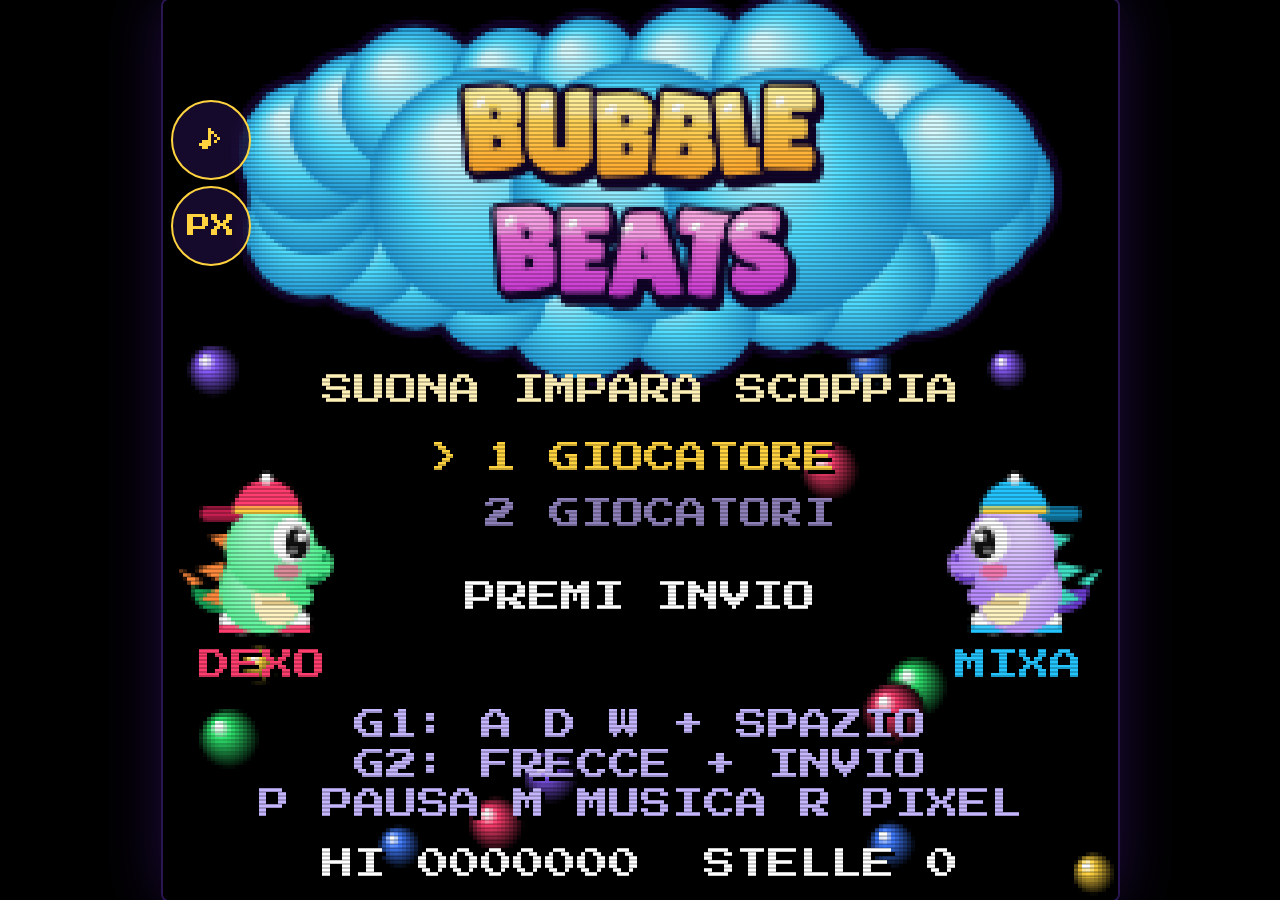
<file: bubble_beats/index.html>
<!doctype html>
<html lang="it">
<head>
<meta charset="utf-8">
<meta name="viewport" content="width=device-width,initial-scale=1,maximum-scale=1,user-scalable=no">
<title>Bubble Beats</title>
<link rel="preconnect" href="https://fonts.googleapis.com">
<link href="https://fonts.googleapis.com/css2?family=Lilita+One&family=Press+Start+2P&display=swap" rel="stylesheet">
<style>
  html,body{margin:0;height:100%;background:#000;overflow:hidden;touch-action:none;
    font-family:"Press Start 2P",monospace;color:#fff;-webkit-user-select:none;user-select:none}
  #wrap{position:fixed;inset:0;display:flex;flex-direction:column;align-items:center;justify-content:center}
  canvas{display:block;border-radius:6px;box-shadow:0 0 0 2px #2a1650,0 0 60px #7b2cff44}
  #stage{position:relative}
  #tools{position:absolute;left:4px;z-index:5;display:flex;flex-direction:column;gap:6px}
  #tools button{width:30px;height:30px;border-radius:50%;border:2px solid #ffd23f;background:#1a0c33dd;color:#ffd23f;
    font:9px "Press Start 2P",monospace;line-height:1;cursor:pointer;padding:0}
  #quiz{position:absolute;left:0;right:0;bottom:0;z-index:4;background:#06020f;overflow:auto;display:flex;
    font-family:"Press Start 2P",monospace;color:#fff;line-height:1.7;box-sizing:border-box;padding:3% 5%;border-radius:0 0 6px 6px}
  #quiz[hidden]{display:none}
  #quiz{font-variant-ligatures:none}
  #quiz.full{position:fixed;inset:0;z-index:20;border-radius:0;
    padding:max(16px,env(safe-area-inset-top,0px)) max(16px,env(safe-area-inset-right,0px)) max(16px,env(safe-area-inset-bottom,0px)) max(16px,env(safe-area-inset-left,0px))}
  .qbox{margin:auto;width:100%}
  .qt{color:#ffd23f;font-size:1.4em;text-align:center}
  .qc{color:#7df9ff;text-align:center;margin:.3em 0 .9em}
  .qq{text-align:center;margin:0 0 .8em}
  #qopts{display:flex;flex-direction:column;gap:.5em}
  #qopts button{width:100%;padding:.7em .9em;background:#1c1238;border:3px solid #4a3c7a;border-radius:10px;color:#fff;
    font:inherit;line-height:1.5;text-align:left;cursor:pointer}
  #qopts button b{color:#c4b5fd;margin-right:.8em}
  #qopts button.sel{border-color:#ffd23f;background:#3a2370}
  #qopts button.ok{border-color:#38e07b;background:#0f5530}
  #qopts button.no{border-color:#ff3d6e;background:#5c1430}
  .qr{text-align:center;font-size:1.2em;margin:.7em 0 .3em}
  .qe{color:#fff1b8;margin:.2em 0;text-align:center}
  .qh{color:#c4b5fd;text-align:center;margin:.6em 0 0}
  .qr:empty,.qe:empty{display:none}
  #touch{display:none;width:100%;max-width:800px;justify-content:space-between;padding:10px 16px;box-sizing:border-box;gap:12px}
  #touch.on{display:flex}
  #touch.overlay{position:fixed;bottom:0;left:0;right:0;max-width:none;pointer-events:none}
  #touch.overlay .btn{opacity:.55}
  .pad{display:flex;gap:12px;pointer-events:auto}
  .btn{width:76px;height:76px;border-radius:50%;border:3px solid #ffffff55;background:#ffffff1a;color:#fff;
    font:10px "Press Start 2P",monospace;touch-action:none}
  .btn.big{background:#ff3d6e55;border-color:#ff3d6e}
  .btn.jmp{background:#38e07b44;border-color:#38e07b}
  .btn:active,.btn.down{transform:scale(.93);background:#ffffff40}
</style>
</head>
<body>
<div id="wrap">
  <div id="stage"><canvas id="game"></canvas>
    <div id="quiz" hidden><div class="qbox">
      <div class="qt">SFIDA DEL SAPERE</div><div class="qc" id="qc"></div>
      <p class="qq" id="qq"></p>
      <div id="qopts"><button data-i="0"></button><button data-i="1"></button><button data-i="2"></button></div>
      <p class="qr" id="qr"></p><p class="qe" id="qe"></p><p class="qh" id="qh"></p>
    </div></div>
    <div id="tools"><button id="mute" title="Musica on/off (M)">♪</button><button id="retro" title="Stile pixel / HD (R)">PX</button></div>
  </div>
  <div id="touch">
    <div class="pad"><button class="btn" data-k="left">◀</button><button class="btn" data-k="right">▶</button></div>
    <div class="pad"><button class="btn jmp" data-k="jump">SALTA</button><button class="btn big" data-k="shoot">BOLLA</button></div>
  </div>
</div>
<script>
'use strict';
/* =====================================================================
   BUBBLE BEATS — platform a schermata singola: i draghetti Dexo e Mixa
   intrappolano i nemici nelle bolle e le fanno scoppiare a ritmo di hip hop.
   ===================================================================== */

// ---------- costanti di gioco ----------
const T = 24, COLS = 20, ROWS = 17, HUD = 44; // campo compatto: personaggi grandi anche sul telefono
const GW = COLS * T, GH = ROWS * T, CW = GW, CH = GH + HUD;
const GRAV = 0.42, MAXF = 6.5, JUMP = 10, PSPD = 2.5;
const LEFT = 2 * T, RIGHT = (COLS - 2) * T;
const GAP0 = 8, GAP1 = 11; // varco nel pavimento/soffitto (colonne)
const PIXEL = 0.5;           // risoluzione interna nello stile retrò (240x226)
const ES = 1.2;              // scala di disegno dei nemici
const FONT = '"Press Start 2P", monospace';

const canvas = document.getElementById('game');
const mctx = canvas.getContext('2d');
const buf = document.createElement('canvas');
const ctx = buf.getContext('2d');
const isTouch = ('ontouchstart' in window) || navigator.maxTouchPoints > 0;
const touchEl = document.getElementById('touch');
let scale = 1;

// ---------- utilità ----------
const rnd = (a = 1, b) => b === undefined ? Math.random() * a : a + Math.random() * (b - a);
const clamp = (v, a, b) => v < a ? a : v > b ? b : v;
const hsl = (h, s, l, a = 1) => `hsla(${((h % 360) + 360) % 360},${s}%,${l}%,${a})`;
function mulberry(seed) { return () => { seed |= 0; seed = seed + 0x6D2B79F5 | 0; let t = Math.imul(seed ^ seed >>> 15, 1 | seed); t = t + Math.imul(t ^ t >>> 7, 61 | t) ^ t; return ((t ^ t >>> 14) >>> 0) / 4294967296; }; }
function ell(c, x, y, rx, ry, rot = 0) { c.beginPath(); c.ellipse(x, y, Math.max(0.1, rx), Math.max(0.1, ry), rot, 0, Math.PI * 2); c.fill(); }
function circ(c, x, y, r) { c.beginPath(); c.arc(x, y, Math.max(0.1, r), 0, Math.PI * 2); c.fill(); }
function tri(c, a, b, d, e, f, g) { c.beginPath(); c.moveTo(a, b); c.lineTo(d, e); c.lineTo(f, g); c.closePath(); c.fill(); }
function rr(c, x, y, w, h, r) { c.beginPath(); c.roundRect ? c.roundRect(x, y, w, h, r) : c.rect(x, y, w, h); c.fill(); }
const overlap = (a, b, s = 0) => a.x + s < b.x + b.w - s && a.x + a.w - s > b.x + s && a.y + s < b.y + b.h - s && a.y + a.h - s > b.y + s;
function circleRect(b, e) {
  const cx = clamp(b.x, e.x, e.x + e.w), cy = clamp(b.y, e.y, e.y + e.h);
  const dx = b.x - cx, dy = b.y - cy; return dx * dx + dy * dy < b.r * b.r;
}
function store(k, v) { try { if (v === undefined) return localStorage.getItem(k); localStorage.setItem(k, String(v)); } catch (e) { return null; } }
let HI = +store('bubbleBeatsHi') || 0;

/* =====================================================================
   AUDIO — beat boom-bap generato al volo (Web Audio API)
   ===================================================================== */
const AU = { ctx: null, on: true, bpm: 90, step: 0, nextT: 0, kicks: [], key: 0, groove: 0.75, phrase: new Array(32).fill(null) };
const mtof = m => 440 * Math.pow(2, (m - 69) / 12);
// progressione in La minore: Am9 – Fmaj9 – Dm9 – E7#9
const CHORDS = [
  { bass: 33, keys: [57, 60, 64, 67, 71] },
  { bass: 29, keys: [53, 57, 60, 64, 67] },
  { bass: 38, keys: [50, 53, 57, 60, 64] },
  { bass: 40, keys: [52, 56, 62, 65, 67] },
];
const KICK = [1, 0, 0, 0, 0, 0, 0, 1, 0, 0, 1, 0, 0, 0, 0, 0];
const MELODY = [[0, 76, 2], [3, 74, 1], [4, 72, 3], [8, 69, 2], [10, 72, 2], [12, 74, 4],
  [16, 76, 2], [19, 79, 1], [20, 76, 3], [24, 74, 2], [26, 72, 2], [28, 69, 4]];

function ensureAudio() {
  if (AU.ctx) { if (AU.ctx.state === 'suspended') AU.ctx.resume(); return; }
  const AC = window.AudioContext || window.webkitAudioContext; if (!AC) return;
  const c = AU.ctx = new AC();
  const comp = c.createDynamicsCompressor();
  comp.threshold.value = -16; comp.ratio.value = 4; comp.attack.value = 0.004; comp.release.value = 0.2;
  AU.master = c.createGain(); AU.master.gain.value = 0.85;
  AU.master.connect(comp); comp.connect(c.destination);
  AU.music = c.createGain(); AU.music.gain.value = AU.on ? 0.6 : 0;
  // filtro che si apre con il groove: fermo = musica ovattata, in azione = piena
  AU.mlp = c.createBiquadFilter(); AU.mlp.type = 'lowpass'; AU.mlp.frequency.value = 6000; AU.mlp.Q.value = 0.7;
  AU.music.connect(AU.mlp); AU.mlp.connect(AU.master);
  AU.sfx = c.createGain(); AU.sfx.gain.value = 0.45; AU.sfx.connect(AU.master);
  // bus delle tastiere con un po' di eco
  AU.keys = c.createGain(); AU.keys.gain.value = 0.9;
  const lp = c.createBiquadFilter(); lp.type = 'lowpass'; lp.frequency.value = 2200;
  const dl = c.createDelay(1); dl.delayTime.value = 60 / AU.bpm * 0.75;
  const fb = c.createGain(); fb.gain.value = 0.28;
  AU.keys.connect(lp); lp.connect(AU.music); lp.connect(dl); dl.connect(fb); fb.connect(dl); dl.connect(AU.music);
  AU.delay = dl;
  // rumore bianco
  const n = c.createBuffer(1, c.sampleRate, c.sampleRate), d = n.getChannelData(0);
  for (let i = 0; i < d.length; i++) d[i] = Math.random() * 2 - 1;
  AU.noise = n;
  // fruscio da vinile
  const cl = c.createBuffer(1, c.sampleRate * 3, c.sampleRate), cd = cl.getChannelData(0);
  for (let i = 0; i < cd.length; i++) cd[i] = (Math.random() * 2 - 1) * 0.04 + (Math.random() < 0.0006 ? (Math.random() * 2 - 1) * 0.9 : 0);
  const cs = c.createBufferSource(); cs.buffer = cl; cs.loop = true;
  const chp = c.createBiquadFilter(); chp.type = 'highpass'; chp.frequency.value = 900;
  const cg = c.createGain(); cg.gain.value = 0.12;
  cs.connect(chp); chp.connect(cg); cg.connect(AU.music); cs.start();
  AU.nextT = c.currentTime + 0.1; AU.step = 0;
  setInterval(scheduler, 25);
}
function setMusic(on) {
  AU.on = on; document.getElementById('mute').textContent = on ? '♪' : '✕';
  if (AU.ctx) AU.music.gain.setTargetAtTime(on ? 0.6 : 0, AU.ctx.currentTime, 0.05);
}
function setBpm(b) { AU.bpm = b; if (AU.delay) AU.delay.delayTime.value = 60 / b * 0.75; }
function scheduler() {
  const c = AU.ctx; if (!c || c.state !== 'running') return;
  if (AU.nextT < c.currentTime - 0.2) AU.nextT = c.currentTime + 0.05;
  const sp = 60 / AU.bpm / 4;
  while (AU.nextT < c.currentTime + 0.12) {
    const swing = AU.step % 2 === 1 ? sp * 0.2 : 0;
    playStep(AU.step, AU.nextT + swing, sp);
    AU.nextT += sp; AU.step++;
  }
}
function env(g, t, a, peak, dec) {
  g.gain.setValueAtTime(0.0001, t);
  g.gain.exponentialRampToValueAtTime(peak, t + a);
  g.gain.exponentialRampToValueAtTime(0.0001, t + a + dec);
}
function noiseSrc(t, dur) { const s = AU.ctx.createBufferSource(); s.buffer = AU.noise; s.start(t, Math.random() * 0.5); s.stop(t + dur); return s; }
function kick(t, v = 1) {
  const c = AU.ctx, o = c.createOscillator(), g = c.createGain();
  o.type = 'sine'; o.frequency.setValueAtTime(160, t); o.frequency.exponentialRampToValueAtTime(44, t + 0.13);
  env(g, t, 0.004, 1.1 * v, 0.42); o.connect(g); g.connect(AU.music); o.start(t); o.stop(t + 0.5);
  const s = noiseSrc(t, 0.02), f = c.createBiquadFilter(), g2 = c.createGain();
  f.type = 'highpass'; f.frequency.value = 3000; env(g2, t, 0.001, 0.25 * v, 0.015);
  s.connect(f); f.connect(g2); g2.connect(AU.music);
  AU.kicks.push(t); if (AU.kicks.length > 8) AU.kicks.shift();
}
function snare(t, v = 1) {
  const c = AU.ctx, s = noiseSrc(t, 0.25), f = c.createBiquadFilter(), g = c.createGain();
  f.type = 'bandpass'; f.frequency.value = 1900; f.Q.value = 0.7; env(g, t, 0.002, 0.7 * v, 0.2);
  s.connect(f); f.connect(g); g.connect(AU.music);
  const o = c.createOscillator(), g2 = c.createGain(); o.type = 'triangle';
  o.frequency.setValueAtTime(200, t); o.frequency.exponentialRampToValueAtTime(150, t + 0.1);
  env(g2, t, 0.002, 0.45 * v, 0.1); o.connect(g2); g2.connect(AU.music); o.start(t); o.stop(t + 0.15);
}
function hat(t, v = 0.3, open = false) {
  const c = AU.ctx, s = noiseSrc(t, open ? 0.3 : 0.06), f = c.createBiquadFilter(), g = c.createGain();
  f.type = 'highpass'; f.frequency.value = 7500; env(g, t, 0.001, v * 0.5, open ? 0.25 : 0.035);
  s.connect(f); f.connect(g); g.connect(AU.music);
}
function bass(t, m, dur) {
  const c = AU.ctx, f = c.createBiquadFilter(), g = c.createGain();
  f.type = 'lowpass'; f.frequency.value = 520; f.Q.value = 3;
  g.gain.setValueAtTime(0.0001, t); g.gain.exponentialRampToValueAtTime(0.55, t + 0.012);
  g.gain.setValueAtTime(0.55, t + dur * 0.6); g.gain.exponentialRampToValueAtTime(0.0001, t + dur);
  for (const [type, mul, v] of [['sine', 1, 1], ['triangle', 2, 0.35]]) {
    const o = c.createOscillator(), og = c.createGain(); o.type = type; o.frequency.value = mtof(m) * mul; og.gain.value = v;
    o.connect(og); og.connect(f); o.start(t); o.stop(t + dur + 0.05);
  }
  f.connect(g); g.connect(AU.music);
}
function keyNote(t, m, dur, v) {
  const c = AU.ctx, g = c.createGain(), fr = mtof(m);
  g.gain.setValueAtTime(0.0001, t); g.gain.exponentialRampToValueAtTime(0.09 * v, t + 0.01);
  g.gain.exponentialRampToValueAtTime(0.03 * v, t + 0.4); g.gain.exponentialRampToValueAtTime(0.0001, t + dur);
  const o1 = c.createOscillator(), o2 = c.createOscillator(), g2 = c.createGain();
  o1.type = 'sine'; o1.frequency.value = fr; o2.type = 'sine'; o2.frequency.value = fr * 2.003; g2.gain.value = 0.25;
  o1.connect(g); o2.connect(g2); g2.connect(g); g.connect(AU.keys);
  o1.start(t); o2.start(t); o1.stop(t + dur + 0.05); o2.stop(t + dur + 0.05);
}
function lead(t, m, dur) {
  const c = AU.ctx, o = c.createOscillator(), f = c.createBiquadFilter(), g = c.createGain(), lfo = c.createOscillator(), lg = c.createGain();
  o.type = 'square'; o.frequency.value = mtof(m); f.type = 'lowpass'; f.frequency.value = 1600;
  lfo.frequency.value = 5.5; lg.gain.value = 4; lfo.connect(lg); lg.connect(o.frequency);
  g.gain.setValueAtTime(0.0001, t); g.gain.exponentialRampToValueAtTime(0.05, t + 0.02);
  g.gain.setValueAtTime(0.05, t + dur * 0.7); g.gain.exponentialRampToValueAtTime(0.0001, t + dur);
  o.connect(f); f.connect(g); g.connect(AU.keys); o.start(t); lfo.start(t); o.stop(t + dur + 0.05); lfo.stop(t + dur + 0.05);
}
function scratch(t, sp) {
  const c = AU.ctx;
  for (let k = 0; k < 2; k++) {
    const t0 = t + k * sp * 2, s = noiseSrc(t0, sp * 2), f = c.createBiquadFilter(), g = c.createGain();
    f.type = 'bandpass'; f.Q.value = 6;
    f.frequency.setValueAtTime(700, t0); f.frequency.linearRampToValueAtTime(3200, t0 + sp * 0.7);
    f.frequency.linearRampToValueAtTime(500, t0 + sp * 1.6);
    g.gain.setValueAtTime(0.0001, t0); g.gain.linearRampToValueAtTime(0.5, t0 + 0.01);
    g.gain.setValueAtTime(0.5, t0 + sp * 0.7); g.gain.linearRampToValueAtTime(0.05, t0 + sp * 0.8);
    g.gain.linearRampToValueAtTime(0.45, t0 + sp * 0.9); g.gain.linearRampToValueAtTime(0.0001, t0 + sp * 1.7);
    s.connect(f); f.connect(g); g.connect(AU.music);
  }
}
// La musica si compone giocando: il "groove" (0..1) decide quali strumenti suonano
// e quanto si apre il filtro; le note sparate dal giocatore tornano in eco nel loop.
function playStep(step, t, sp) {
  const bar = Math.floor(step / 16) % 8, s = step % 16, ch = CHORDS[bar % 4], k = AU.key, g = AU.groove;
  if (s === 0) AU.mlp.frequency.setTargetAtTime(Math.min(18000, 800 * Math.pow(2, g * 4.5)), t, 0.35);
  // batteria
  if (KICK[s] || (bar % 4 === 3 && s === 14)) kick(t);
  if (s === 4 || s === 12) { snare(t, g < 0.2 ? 0.6 : 1); if (g >= 0.45) clap(t); }
  if (s === 15 && bar % 2 === 1 && g >= 0.2) snare(t, 0.22);
  if (s % 2 === 0) hat(t, s % 4 === 0 ? 0.55 : 0.35);
  else if (g >= 0.45) hat(t, s % 4 === 3 ? 0.26 : 0.16);
  if (s === 14 && bar % 2 === 0 && g >= 0.45) hat(t, 0.3, true);
  // basso: entra quando il groove sale
  if (g >= 0.2) {
    if (s === 0) bass(t, ch.bass + k, sp * 5);
    if (s === 7) bass(t, ch.bass + k, sp * 2);
    if (s === 10) bass(t, ch.bass + k + 12, sp * 2.5);
    if (s === 14 && g >= 0.45) bass(t, ch.bass + k + 7, sp * 1.5);
  }
  // tastiere (Rhodes lo-fi)
  if (s === 0) ch.keys.forEach((m, i) => keyNote(t + i * 0.012, m + k, sp * 15, 1));
  if (s === 10 && g >= 0.45) ch.keys.slice(1, 4).forEach(m => keyNote(t, m + k + 12, sp * 4, 0.5));
  // melodia
  if (g >= 0.7) { const pos = (bar % 2) * 16 + s; for (const [p, m, l] of MELODY) if (p === pos) lead(t, m + k, sp * l * 0.95); }
  // il riff suonato dal giocatore torna in eco, sempre più piano
  const ph = AU.phrase[step % 32];
  if (ph && step > ph.from) { pluck(t, ph.m, 0.55 * ph.life / 4, ph.bright); if (--ph.life <= 0) AU.phrase[step % 32] = null; }
  if ((g >= 0.9 && bar % 4 === 3 && s === 12) || (bar === 7 && s === 12 && g >= 0.7)) scratch(t, sp);
}
function clap(t) {
  const c = AU.ctx;
  for (let i = 0; i < 3; i++) {
    const tt = t + i * 0.011, s = noiseSrc(tt, 0.14), f = c.createBiquadFilter(), g = c.createGain();
    f.type = 'bandpass'; f.frequency.value = 1300; f.Q.value = 1.1; env(g, tt, 0.001, i === 2 ? 0.45 : 0.28, i === 2 ? 0.12 : 0.02);
    s.connect(f); f.connect(g); g.connect(AU.music);
  }
}
function pluck(t, m, v = 0.5, bright = false) {
  const c = AU.ctx, o = c.createOscillator(), o2 = c.createOscillator(), g = c.createGain(), g2 = c.createGain(), f = c.createBiquadFilter();
  o.type = bright ? 'square' : 'triangle'; o.frequency.value = mtof(m); o2.type = 'sine'; o2.frequency.value = mtof(m) * 2;
  f.type = 'lowpass'; f.frequency.setValueAtTime(bright ? 3500 : 2600, t); f.frequency.exponentialRampToValueAtTime(380, t + 0.3);
  env(g, t, 0.003, 0.2 * v, 0.38); g2.gain.value = 0.35;
  o.connect(f); o2.connect(g2); g2.connect(f); f.connect(g); g.connect(AU.keys);
  o.start(t); o2.start(t); o.stop(t + 0.45); o2.stop(t + 0.45);
}
function conga(t, v = 0.3) {
  const c = AU.ctx, o = c.createOscillator(), g = c.createGain();
  o.type = 'sine'; o.frequency.setValueAtTime(340, t); o.frequency.exponentialRampToValueAtTime(220, t + 0.08);
  env(g, t, 0.002, v, 0.15); o.connect(g); g.connect(AU.music); o.start(t); o.stop(t + 0.2);
}
// quantizzazione: il prossimo sedicesimo della griglia ritmica
function quant() {
  const c = AU.ctx; if (!c || c.state !== 'running') return null;
  const sp = 60 / AU.bpm / 4, kq = Math.ceil((c.currentTime + 0.02 - AU.nextT) / sp), step = AU.step + kq;
  return { t: AU.nextT + kq * sp + (step % 2 === 1 ? sp * 0.2 : 0), step };
}
const NOTE_IT = ['DO', 'DO#', 'RE', 'RE#', 'MI', 'FA', 'FA#', 'SOL', 'SOL#', 'LA', 'LA#', 'SI'];
const PENTA = [0, 3, 5, 7, 10]; // scala pentatonica minore
const scaleNote = i => 57 + AU.key + Math.floor(i / 5) * 12 + PENTA[((i % 5) + 5) % 5];
function playerNote(i, bright) {
  const m = scaleNote(i), q = quant();
  if (q) { pluck(q.t, m, 0.9, bright); AU.phrase[q.step % 32] = { m, life: 4, from: q.step, bright }; }
  return m;
}
function chainNote(n) {
  const q = quant(); if (!q) return;
  pluck(q.t, scaleNote(4 + n * 2), 1, true);
  if (n >= 3) pluck(q.t, scaleNote(9 + n * 2), 0.6, true);
}
function jumpPerc() { const q = quant(); if (q) conga(q.t, 0.2 + AU.groove * 0.2); }
function beatPulse() {
  if (!AU.ctx) return 0.5 + 0.5 * Math.sin(performance.now() / 333 * Math.PI);
  const now = AU.ctx.currentTime; let last = -9;
  for (const k of AU.kicks) if (k <= now && k > last) last = k;
  return Math.exp(-(now - last) * 7);
}
// effetti sonori
function tone(type, f0, f1, dur, vol, delay = 0) {
  const c = AU.ctx; if (!c) return;
  const t = c.currentTime + delay, o = c.createOscillator(), g = c.createGain();
  o.type = type; o.frequency.setValueAtTime(f0, t); o.frequency.exponentialRampToValueAtTime(Math.max(20, f1), t + dur);
  g.gain.setValueAtTime(vol, t); g.gain.exponentialRampToValueAtTime(0.0001, t + dur);
  o.connect(g); g.connect(AU.sfx); o.start(t); o.stop(t + dur + 0.02);
}
function nz(dur, vol, freq, type = 'highpass') {
  const c = AU.ctx; if (!c) return;
  const t = c.currentTime, s = noiseSrc(t, dur), f = c.createBiquadFilter(), g = c.createGain();
  f.type = type; f.frequency.value = freq; g.gain.setValueAtTime(vol, t); g.gain.exponentialRampToValueAtTime(0.0001, t + dur);
  s.connect(f); f.connect(g); g.connect(AU.sfx);
}
const SFX = {
  shoot() { tone('sine', 300, 700, 0.07, 0.14); },
  level() { tone('sawtooth', 200, 1600, 0.35, 0.05); nz(0.35, 0.07, 3000); },
  pop() { tone('sine', 1100, 180, 0.09, 0.35); nz(0.05, 0.2, 2500); },
  jump() { tone('square', 240, 560, 0.11, 0.08); },
  bounce() { tone('sine', 300, 700, 0.12, 0.25); },
  trap() { [0, 0.05, 0.1].forEach((d, i) => tone('triangle', 520 + i * 180, 700 + i * 200, 0.07, 0.22, d)); },
  kill(n) { const b = 660 * Math.pow(1.12, Math.min(n, 8)); tone('square', b, b * 1.5, 0.12, 0.12); tone('sine', b * 2, b * 2, 0.15, 0.1, 0.05); },
  item() { tone('square', 988, 988, 0.06, 0.12); tone('square', 1319, 1319, 0.14, 0.12, 0.06); },
  die() { tone('sawtooth', 700, 70, 0.9, 0.2); nz(0.3, 0.2, 400, 'lowpass'); },
  boom() { tone('sine', 130, 32, 1.0, 0.9); nz(0.4, 0.3, 300, 'lowpass'); },
  hurry() { [0, 0.15, 0.3, 0.45].forEach(d => tone('square', 880, 880, 0.08, 0.12, d)); },
  clear() { [523, 659, 784, 1047, 1319].forEach((f, i) => tone('triangle', f, f, 0.18, 0.2, i * 0.08)); },
  start() { [392, 523, 659, 784].forEach((f, i) => tone('square', f, f, 0.1, 0.1, i * 0.07)); },
  release() { tone('triangle', 500, 250, 0.15, 0.15); },
  paint() { nz(0.12, 0.15, 1500, 'bandpass'); },
};


/* =====================================================================
   INPUT — due set di tasti (A: sinistra della tastiera, B: frecce),
   pulsanti touch e fino a due gamepad
   ===================================================================== */
const SRC = {};
for (const s of ['A', 'B', 'T', 'P0', 'P1']) SRC[s] = { k: {}, p: {} };
const KEYMAP = {
  KeyA: ['A', 'left'], KeyD: ['A', 'right'], KeyW: ['A', 'jump'], KeyZ: ['A', 'jump'], Space: ['A', 'shoot'], KeyF: ['A', 'shoot'], KeyX: ['A', 'shoot'],
  ArrowLeft: ['B', 'left'], ArrowRight: ['B', 'right'], ArrowUp: ['B', 'jump'], KeyK: ['B', 'jump'],
  Enter: ['B', 'shoot'], NumpadEnter: ['B', 'shoot'], Period: ['B', 'shoot'], Slash: ['B', 'shoot'], Numpad0: ['B', 'shoot'], ShiftRight: ['B', 'shoot'], KeyJ: ['B', 'shoot'],
};
const sys = { start: false, pause: false };
function setKey(src, act, down) { const s = SRC[src]; if (down && !s.k[act]) s.p[act] = true; s.k[act] = down; }
function inp(i) {
  const list = G.nPlayers === 1 ? ['A', 'B', 'T', 'P0', 'P1'] : i === 0 ? ['A', 'T', 'P0'] : ['B', 'P1'];
  const r = { left: false, right: false, jump: false, shoot: false, jumpP: false, shootP: false };
  for (const n of list) { const s = SRC[n]; r.left ||= !!s.k.left; r.right ||= !!s.k.right; r.jump ||= !!s.k.jump; r.shoot ||= !!s.k.shoot; r.jumpP ||= !!s.p.jump; r.shootP ||= !!s.p.shoot; }
  return r;
}
function clearPressed() { for (const n in SRC) SRC[n].p = {}; sys.start = sys.pause = false; }
addEventListener('keydown', e => {
  ensureAudio();
  const c = e.code;
  if (['Enter', 'NumpadEnter', 'Space'].includes(c) && !e.repeat) sys.start = true;
  if ((c === 'KeyP' || c === 'Escape') && !e.repeat) sys.pause = true;
  if (c === 'KeyM' && !e.repeat) setMusic(!AU.on);
  if (c === 'KeyR' && !e.repeat) setRetro(!G.retro);
  if (G.state === 'title') {
    if (c === 'ArrowUp' || c === 'KeyW') G.sel = 0;
    if (c === 'ArrowDown' || c === 'KeyS') G.sel = 1;
    if (c === 'Digit1' || c === 'Numpad1') { G.sel = 0; sys.start = true; }
    if (c === 'Digit2' || c === 'Numpad2') { G.sel = 1; sys.start = true; }
  }
  const m = KEYMAP[c];
  if (m || c === 'ArrowDown' || c === 'KeyS') e.preventDefault();
  if (m) setKey(m[0], m[1], true);
});
addEventListener('keyup', e => { const m = KEYMAP[e.code]; if (m) setKey(m[0], m[1], false); });
addEventListener('blur', () => { for (const n in SRC) SRC[n].k = {}; if (G.state === 'play') G.paused = true; });
document.getElementById('mute').addEventListener('click', e => { ensureAudio(); setMusic(!AU.on); e.currentTarget.blur(); });
document.getElementById('retro').addEventListener('click', e => { setRetro(!G.retro); e.currentTarget.blur(); });
canvas.addEventListener('pointerdown', e => {
  ensureAudio();
  if (G.state === 'title') {
    const r = canvas.getBoundingClientRect(), dy = (e.clientY - r.top) * canvas.height / r.height, y = (dy - (VIEW.cam ? VIEW.y0 : 0)) / VIEW.zf;
    if (y > 214 && y < 244) G.sel = 0; else if (y >= 244 && y < 272) G.sel = 1;
  }
  if (G.state === 'quiz' && G.quiz && !G.quiz.done) return;
  sys.start = true;
});
document.querySelectorAll('#touch .btn').forEach(b => {
  const k = b.dataset.k;
  const down = e => { e.preventDefault(); ensureAudio(); setKey('T', k, true); sys.start = true; b.classList.add('down'); };
  const up = e => { e.preventDefault(); setKey('T', k, false); b.classList.remove('down'); };
  b.addEventListener('pointerdown', down); b.addEventListener('pointerup', up);
  b.addEventListener('pointercancel', up); b.addEventListener('pointerleave', up);
  b.addEventListener('contextmenu', e => e.preventDefault());
});
const padPrev = [{}, {}];
function pollPads() {
  if (!navigator.getGamepads) return;
  const pads = [...navigator.getGamepads()].filter(Boolean);
  for (let i = 0; i < 2; i++) {
    const gp = pads[i], s = SRC['P' + i];
    const btn = n => !!(gp && gp.buttons[n] && gp.buttons[n].pressed);
    const ax = gp ? gp.axes[0] || 0 : 0;
    const now = { left: ax < -0.4 || btn(14), right: ax > 0.4 || btn(15), jump: btn(0) || btn(12), shoot: btn(2) || btn(1) || btn(5) };
    for (const k in now) setKey('P' + i, k, now[k]);
    if (btn(9) && !padPrev[i].start) { sys.start = true; if (G.state !== 'title') sys.pause = true; }
    if (G.state === 'title') {
      const ay = gp ? gp.axes[1] || 0 : 0;
      if (ay < -0.5 || btn(12)) G.sel = 0; if (ay > 0.5 || btn(13)) G.sel = 1;
      if (btn(0) && !padPrev[i].a) sys.start = true;
    }
    padPrev[i] = { start: btn(9), a: btn(0) };
  }
}

/* =====================================================================
   LIVELLI — piattaforme [riga, colonnaDa, colonnaA], nemici [tipo, col, riga]
   ===================================================================== */
const LEVELS = [
  { plats: [[12, 2, 6], [12, 13, 17], [8, 5, 14], [4, 2, 6], [4, 13, 17]],
    enemies: [['box', 6, 8], ['box', 13, 8], ['box', 15, 4]] },
  { plats: [[12, 5, 14], [8, 2, 7], [8, 12, 17], [4, 6, 13]],
    enemies: [['box', 7, 12], ['spray', 3, 8], ['box', 16, 8], ['box', 9, 4]] },
  { plats: [[12, 2, 4], [12, 8, 11], [12, 15, 17], [8, 4, 7], [8, 12, 15], [4, 2, 4], [4, 8, 11], [4, 15, 17]],
    enemies: [['vinyl', 9, 10], ['box', 5, 8], ['box', 13, 8], ['spray', 9, 4]] },
  { plats: [[12, 2, 11], [8, 8, 17], [4, 2, 11]],
    enemies: [['spray', 10, 8], ['box', 4, 12], ['box', 15, 8], ['vinyl', 14, 6], ['box', 5, 4]] },
  { plats: [[13, 2, 4], [13, 15, 17], [11, 6, 13], [9, 2, 4], [9, 15, 17], [7, 6, 7], [7, 12, 13], [5, 8, 11]],
    enemies: [['box', 9, 11], ['spray', 3, 9], ['spray', 16, 9], ['vinyl', 9, 8], ['box', 9, 5]] },
  { plats: [[13, 3, 5], [13, 9, 10], [13, 14, 16], [9, 2, 3], [9, 6, 7], [9, 12, 13], [9, 16, 17], [5, 3, 5], [5, 9, 10], [5, 14, 16]],
    enemies: [['box', 4, 13], ['box', 15, 13], ['spray', 6, 9], ['spray', 13, 9], ['vinyl', 9, 7], ['box', 9, 5]] },
  { plats: [[12, 2, 7], [12, 12, 17], [8, 6, 13], [4, 2, 7], [4, 12, 17]],
    enemies: [['spray', 3, 12], ['spray', 16, 12], ['box', 9, 8], ['box', 4, 4], ['box', 15, 4], ['vinyl', 9, 6]] },
  { plats: [[12, 3, 16], [8, 5, 14], [4, 8, 11], [10, 2, 3], [10, 16, 17], [6, 2, 3], [6, 16, 17]],
    enemies: [['box', 5, 12], ['box', 14, 12], ['spray', 7, 8], ['spray', 12, 8], ['vinyl', 4, 5], ['box', 9, 4], ['vinyl', 15, 5]] },
];
function genLevel(n) {
  const R = mulberry(n * 9973 + 7), plats = [], mid = COLS / 2 - 1;
  for (const row of [12, 8, 4]) {
    let pos = 2 + Math.floor(R() * 2);
    while (pos <= mid) {
      const end = Math.min(mid, pos + 1 + Math.floor(R() * 4));
      plats.push([row, pos, end], [row, COLS - 1 - end, COLS - 1 - pos]);
      pos = end + 2 + Math.floor(R() * 3);
    }
  }
  const count = Math.min(3 + Math.floor(n / 2), 7), enemies = [];
  for (let i = 0; i < count; i++) {
    const p = plats[Math.floor(R() * plats.length)], k = R();
    const type = k < 0.5 ? 'box' : k < 0.75 ? 'spray' : 'vinyl';
    enemies.push([type, p[1] + Math.floor(R() * (p[2] - p[1] + 1)), p[0]]);
  }
  return { plats, enemies };
}
const getLevel = n => n < LEVELS.length ? LEVELS[n] : genLevel(n);

/* =====================================================================
   STATO DI GIOCO
   ===================================================================== */
const G = { state: 'title', level: 0, t: 0, levelT: 0, introT: 0, clearT: 0, overT: 0, sel: 0, nPlayers: 1,
  shake: 0, hurry: false, specialT: 0, paused: false, banner: null, retro: store('bubbleBeatsRetro') !== '0',
  groove: 0.2, lastLv: 0, hitstop: 0, bestChain: 0, quizStreak: 0, quiz: null, toast: null, result: null,
  keyName: 'LA MINORE', tip: '', edges: [], tapSel: null, overFact: '' };
let grid = [], players = [], enemies = [], bubbles = [], items = [], shots = [], parts = [], popups = [], waves = [], pending = [];
let theme = { hue: 265 };
let bgLayer = null, tileLayer = null;

// palette dei due draghetti (personaggi originali)
const PAL = [
  { name: 'DEXO', body: '#4ef08f', dark: '#17a157', light: '#a6ffcd', spike: '#ff8a3d', cap: '#ff3d6e', capD: '#c41f4f', shoe: '#ff3d6e', ui: '#ff3d6e' },
  { name: 'MIXA', body: '#b98cff', dark: '#6b3ccf', light: '#e6d6ff', spike: '#3fe0c5', cap: '#23c4ff', capD: '#1388b8', shoe: '#23c4ff', ui: '#23c4ff' },
];

function solidAt(c, r) { if (r < 0 || r >= ROWS || c < 0 || c >= COLS) return false; return grid[r][c] === 1; }
function buildGrid(plats) {
  grid = [];
  for (let r = 0; r < ROWS; r++) {
    grid.push(new Array(COLS).fill(0));
    grid[r][0] = grid[r][1] = grid[r][COLS - 2] = grid[r][COLS - 1] = 1;
  }
  for (let c = 0; c < COLS; c++) if (c < GAP0 || c > GAP1) grid[0][c] = grid[ROWS - 1][c] = 1;
  for (const [r, a, b] of plats) for (let c = Math.max(2, a); c <= Math.min(COLS - 3, b); c++) grid[r][c] = 1;
}
function rowSolid(x, w, r) {
  for (let c = Math.floor(x / T); c <= Math.floor((x + w - 1) / T); c++) if (solidAt(c, r)) return true;
  return false;
}
const inGap = (x, w) => x >= GAP0 * T && x + w <= (GAP1 + 1) * T;
// movimento verticale: piattaforme attraversabili dal basso + uscita dal fondo e rientro dall'alto
function moveVert(e) {
  const b0 = e.y + e.h; let ny = e.y + e.vy; e.onGround = false;
  if (e.vy >= 0) {
    const b1 = ny + e.h, r = Math.floor(b1 / T), ty = r * T;
    if (b0 <= ty + 0.01 && b1 >= ty && rowSolid(e.x, e.w, r)) { ny = ty - e.h; e.vy = 0; e.onGround = true; }
  } else if (ny < T && ny > -e.h && !inGap(e.x, e.w)) { ny = T; e.vy = 0; }
  e.y = ny;
  if (e.y > GH) e.y -= GH + e.h;
  else if (e.y < -e.h - 2) e.y += GH + e.h;
}
function clampX(e) {
  if (e.x < LEFT) { e.x = LEFT; return -1; }
  if (e.x + e.w > RIGHT) { e.x = RIGHT - e.w; return 1; }
  return 0;
}

const EDEF = { box: { w: 31, h: 26, spd: 1.0 }, spray: { w: 22, h: 31, spd: 1.15 }, vinyl: { w: 31, h: 31, spd: 1.1 } };
function makeEnemy([type, c, r], i, lvl) {
  const d = EDEF[type], mul = 1 + Math.min(lvl, 16) * 0.035 + (G.nPlayers - 1) * 0.08;
  const e = { type, w: d.w, h: d.h, x: c * T + T / 2 - d.w / 2, y: r * T - d.h, vx: 0, vy: 0, face: c < 16 ? 1 : -1,
    onGround: false, angry: false, trapped: false, dead: false, spawn: 40 + i * 10, jumpCD: rnd(60, 200),
    shootCD: rnd(90, 200), t: rnd(100), spd: d.spd * mul, rot: 0 };
  if (type === 'vinyl') { e.y -= T; e.vx = (rnd() < 0.5 ? -1 : 1); e.vy = (rnd() < 0.5 ? -0.8 : 0.8); }
  e.x = clamp(e.x, LEFT, RIGHT - e.w);
  return e;
}
const alive = p => !p.out && !p.dead;
function spawnPlayer(p, inv) {
  Object.assign(p, { x: p.i ? RIGHT - T - 26 : 3 * T, y: (ROWS - 1) * T - 32, w: 26, h: 32, vx: 0, vy: 0, face: p.i ? -1 : 1,
    onGround: true, shootCD: 0, inv, dead: false, deadT: 0, anim: 0, mouth: 0, rot: 0 });
}
function nearestPlayer(e) {
  let best = null, bd = 1e9;
  for (const p of players) if (alive(p)) { const d = Math.abs(p.x - e.x) + Math.abs(p.y - e.y); if (d < bd) { bd = d; best = p; } }
  return best;
}
function startLevel(n) {
  G.level = n; theme = { hue: (n * 53 + 265) % 360 };
  const L = getLevel(n); buildGrid(L.plats); buildLayers();
  bubbles = []; items = []; shots = []; parts = []; popups = []; waves = []; pending = [];
  enemies = L.enemies.map((e, i) => makeEnemy(e, i, n));
  for (const p of players) if (!p.out) spawnPlayer(p, 60);
  G.state = 'intro'; G.introT = 120; G.levelT = 0; G.clearT = 0; G.hurry = false; G.banner = null;
  G.specialT = 60 * rnd(10, 16); setBpm(90);
  const K = KEYS[n % KEYS.length]; AU.key = K[0]; G.keyName = K[1]; AU.phrase.fill(null);
  G.bestChain = 0; G.result = null; G.groove = Math.max(0.15, G.groove * 0.6); G.lastLv = grooveLv(); AU.groove = G.groove;
  G.tip = TIPS[n % TIPS.length];
}
function newGame(n) {
  G.nPlayers = n;
  players = [];
  for (let i = 0; i < n; i++) players.push({ i, score: 0, lives: 3, out: false });
  G.groove = 0.15; G.quizStreak = 0; SFX.start(); startLevel(0);
}
function addScore(p, pts, x, y, col = '#ffd23f') {
  if (p) { p.score += pts; if (p.score > HI) HI = p.score; }
  popups.push({ x, y, text: String(pts), t: 0, col });
}
function burst(x, y, col, n = 10, spd = 3) {
  for (let i = 0; i < n; i++) {
    const a = rnd(Math.PI * 2), s = rnd(0.5, spd);
    parts.push({ x, y, vx: Math.cos(a) * s, vy: Math.sin(a) * s, life: rnd(20, 40), max: 40, col, size: rnd(1.5, 3.5) });
  }
}

/* =====================================================================
   AGGIORNAMENTO
   ===================================================================== */
// ---------- groove: la "febbre" del ritmo, sale giocando bene e scende da fermi ----------
const GROOVE_LV = [
  { n: 'LO-FI', add: '', col: '#7a7aa8' },
  { n: 'CHILL', add: '+ BASSO', col: '#3fa9ff' },
  { n: 'GROOVE', add: '+ CLAP E HI-HAT', col: '#38e07b' },
  { n: 'FLOW', add: '+ MELODIA', col: '#ffd23f' },
  { n: 'FUOCO!', add: '+ SCRATCH DEL DJ', col: '#ff3d6e' },
];
const grooveLv = () => G.groove >= 0.9 ? 4 : G.groove >= 0.7 ? 3 : G.groove >= 0.45 ? 2 : G.groove >= 0.2 ? 1 : 0;
const gmult = () => grooveLv() + 1;
function groove(v) { G.groove = Math.min(1, G.groove + v); }
const COMBO = ['', '', 'DOPPIA!', 'TRIPLA!', 'SUPER!', 'MEGA!', 'LEGGENDARIA!'];
// tonalità: ogni round trasporta il beat (semitoni rispetto a LA minore)
const KEYS = [[0, 'LA MINORE'], [3, 'DO MINORE'], [-4, 'FA MINORE'], [5, 'RE MINORE'], [-5, 'MI MINORE'], [-2, 'SOL MINORE'], [2, 'SI MINORE'], [-3, 'FA# MINORE']];
const TIPS = [
  'Ogni bolla suona una nota: più spari in alto, più la nota è acuta!',
  'Tieni alto il GROOVE: entrano nuovi strumenti e i punti si moltiplicano.',
  'Stai suonando la scala pentatonica: 5 note che stanno sempre bene insieme.',
  'Le bolle che si toccano scoppiano a catena: ogni nemico in più raddoppia.',
  'Tieni premuto SALTA atterrando su una bolla per rimbalzare più in alto.',
  'Il beat si ripete ogni 2 battute: le note che spari tornano come eco.',
  'Una battuta in 4/4 ha 4 tempi; qui ogni tempo è diviso in 4 sedicesimi.',
  'Ogni round cambia tonalità: stessa melodia, ma più acuta o più grave.',
];
// stelle per round (salvate nel browser)
const STARS = (() => { try { return JSON.parse(store('bubbleBeatsStars') || '{}') || {}; } catch (e) { return {}; } })();
const totalStars = () => Object.values(STARS).reduce((a, b) => a + b, 0);
function roundClear() {
  SFX.clear(); G.banner = null;
  const fast = G.levelT < 60 * 30, chain3 = G.bestChain >= 3, stars = 1 + fast + chain3, key = 'r' + G.level, prev = STARS[key];
  if (!(prev >= stars)) { STARS[key] = stars; store('bubbleBeatsStars', JSON.stringify(STARS)); }
  G.result = { stars, fast, chain3, best: prev !== undefined && stars > prev, time: (G.levelT / 60).toFixed(1), chain: G.bestChain };
}
// ---------- SFIDA DEL SAPERE: una domanda ogni 2 round ----------
// a[0] è sempre la risposta giusta (l'ordine viene mescolato a video)
const QUIZ = [
  { c: 'MUSICA', q: 'Quante note ha una scala pentatonica?', a: ['5', '7', '12'], e: 'Penta = cinque. È proprio la scala che suoni quando spari le bolle!' },
  { c: 'MUSICA', q: 'Cosa misura il BPM di una canzone?', a: ['I battiti al minuto', 'Il volume', 'Quanto è acuta'], e: 'BPM = Beats Per Minute. Questo beat va a 90 BPM, un tempo tipico del boom-bap.' },
  { c: 'MUSICA', q: 'Quanti semitoni ci sono in un\'ottava?', a: ['12', '8', '7'], e: 'Salendo di un\'ottava la frequenza raddoppia: il LA a 440 Hz diventa 880 Hz.' },
  { c: 'MUSICA', q: 'A che frequenza si accorda il LA di riferimento?', a: ['440 Hz', '100 Hz', '1000 Hz'], e: 'Il LA a 440 Hz è lo standard internazionale per accordare gli strumenti.' },
  { c: 'MUSICA', q: 'Quanti semitoni ci sono tra LA e DO (terza minore)?', a: ['3', '4', '7'], e: 'La terza minore ha 3 semitoni, la maggiore 4: è ciò che rende un accordo triste o allegro.' },
  { c: 'MUSICA', q: 'Lo schema di rime AABB si chiama rima...', a: ['Baciata', 'Alternata', 'Incrociata'], e: 'Baciata AABB, alternata ABAB, incrociata ABBA: i rapper le usano tutte.' },
  { c: 'MUSICA', q: 'Qual è il tempo più usato nell\'hip hop?', a: ['4/4', '3/4', '7/8'], e: 'Quattro quarti: il rullante cade sul 2 e sul 4, la cassa riempie il resto.' },
  { c: 'MUSICA', q: 'Quale strumento usa un DJ per fare gli scratch?', a: ['Il giradischi', 'Il sintetizzatore', 'La batteria'], e: 'Muovendo il disco avanti e indietro sotto la puntina nasce il tipico suono "wiki-wiki".' },
  { c: 'HIP HOP', q: 'In quale quartiere di New York è nato l\'hip hop?', a: ['Bronx', 'Manhattan', 'Brooklyn'], e: 'Agosto 1973: festa di DJ Kool Herc al 1520 di Sedgwick Avenue, nel Bronx.' },
  { c: 'HIP HOP', q: 'Che cos\'è un "breakbeat"?', a: ['La parte di un brano con solo la batteria', 'Un passo di danza', 'Un tipo di microfono'], e: 'Kool Herc allungava i break usando due copie dello stesso disco su due giradischi.' },
  { c: 'HIP HOP', q: 'Quale NON è uno dei quattro elementi classici dell\'hip hop?', a: ['Skateboard', 'Graffiti', 'Breaking'], e: 'I quattro elementi: rap (MCing), DJing, breaking e graffiti writing.' },
  { c: 'HIP HOP', q: 'Chi è indicato come l\'inventore dello scratch?', a: ['Grand Wizzard Theodore', 'Eminem', 'Run-DMC'], e: 'Grand Wizzard Theodore, da ragazzino nel Bronx, a metà degli anni \'70.' },
  { c: 'HIP HOP', q: 'Quale marca produceva la famosa drum machine 808?', a: ['Roland', 'Yamaha', 'Casio'], e: 'La Roland TR-808 (1980): la sua cassa profonda è il suono della bolla dorata!' },
  { c: 'HIP HOP', q: 'Nel rap, cosa vuol dire "freestyle"?', a: ['Improvvisare rime al momento', 'Ballare senza musica', 'Rappare solo in inglese'], e: 'Nel freestyle le rime nascono sul momento, spesso in sfide tra MC.' },
  { c: 'LINGUA', q: 'Da quale lingua viene la parola "graffiti"?', a: ['Italiano', 'Inglese', 'Giapponese'], e: 'Da "graffito" (graffiare): gli archeologi la usavano per le scritte sui muri di Pompei.' },
  { c: 'SCIENZA', q: 'Perché le bolle di sapone sono rotonde?', a: ['La sfera ha meno superficie a parità di volume', 'Per colpa del vento', 'Perché il sapone è rotondo'], e: 'La tensione superficiale "tira" la pellicola verso la forma più compatta: la sfera.' },
  { c: 'SCIENZA', q: 'Da cosa nascono i colori arcobaleno sulle bolle?', a: ['Dall\'interferenza della luce', 'Da un colorante', 'Dal riflesso del cielo'], e: 'La luce riflessa dalle due facce della pellicola si somma o si annulla a seconda dello spessore.' },
  { c: 'SCIENZA', q: 'La pellicola di una bolla è fatta soprattutto di...', a: ['Acqua', 'Sapone', 'Olio'], e: 'È acqua tra due strati di sapone: quando l\'acqua evapora, la bolla scoppia.' },
  { c: 'SCIENZA', q: 'A che velocità viaggia il suono nell\'aria?', a: ['Circa 343 m/s', 'Circa 3 m/s', '300.000 km/s'], e: 'Circa 343 metri al secondo a 20 °C. 300.000 km/s è la velocità della luce!' },
  { c: 'SCIENZA', q: 'Nel vuoto dello spazio il suono...', a: ['Non si propaga', 'Va più veloce', 'Diventa più acuto'], e: 'Il suono è una vibrazione e ha bisogno di un mezzo: aria, acqua o solidi.' },
  { c: 'SCIENZA', q: 'Che suoni sente l\'orecchio umano, all\'incirca?', a: ['Da 20 a 20.000 Hz', 'Da 2 a 200 Hz', 'Fino a 2 milioni di Hz'], e: 'Con l\'età la soglia alta si abbassa; i cani sentono suoni ben più acuti di noi.' },
  { c: 'SCIENZA', q: 'Qual è la formula chimica dell\'acqua?', a: ['H2O', 'CO2', 'O2'], e: 'Due atomi di idrogeno e uno di ossigeno. CO2 è l\'anidride carbonica.' },
  { c: 'CORPO', q: 'Quante ossa ha il corpo di un adulto?', a: ['206', '106', '306'], e: 'Un neonato ne ha di più (circa 300): crescendo alcune si saldano tra loro.' },
  { c: 'NATURA', q: 'Che animale è il "drago di Komodo"?', a: ['Una grande lucertola', 'Un serpente', 'Un dinosauro'], e: 'È un varano che vive in Indonesia e può arrivare a 3 metri di lunghezza.' },
  { c: 'NATURA', q: 'Quale mammifero sa volare davvero?', a: ['Il pipistrello', 'Lo scoiattolo volante', 'Il pesce volante'], e: 'I pipistrelli sono gli unici mammiferi con volo attivo; gli scoiattoli volanti planano.' },
  { c: 'NATURA', q: 'Come indicano le api dove sono i fiori?', a: ['Con una danza', 'Con un canto', 'Cambiando colore'], e: 'La "danza dell\'addome" indica direzione e distanza. La scoprì Karl von Frisch.' },
  { c: 'NATURA', q: 'Fino a che velocità batte il cuore di un colibrì in volo?', a: ['Oltre 1000 battiti/min', 'Circa 60 battiti/min', 'Circa 10 battiti/min'], e: 'Oltre mille battiti al minuto: altro che 90 BPM!' },
  { c: 'SPAZIO', q: 'Qual è il pianeta più grande del Sistema Solare?', a: ['Giove', 'Saturno', 'La Terra'], e: 'Dentro Giove ci starebbero più di 1.300 pianeti come la Terra.' },
  { c: 'SPAZIO', q: 'Quanto impiega la luce del Sole ad arrivare a noi?', a: ['Circa 8 minuti', 'Circa 8 secondi', 'Circa 8 ore'], e: 'Circa 8 minuti e 20 secondi per percorrere 150 milioni di chilometri.' },
  { c: 'SPAZIO', q: 'Quanti pianeti ha il Sistema Solare?', a: ['8', '9', '12'], e: 'Dal 2006 Plutone è classificato come pianeta nano.' },
  { c: 'SPAZIO', q: 'Cosa tiene la Luna in orbita intorno alla Terra?', a: ['La gravità', 'Il magnetismo', 'Il vento solare'], e: 'La stessa forza che fa cadere le cose a terra tiene la Luna in orbita.' },
  { c: 'STORIA', q: 'In che anno l\'uomo è sbarcato sulla Luna?', a: ['1969', '1959', '1979'], e: '20 luglio 1969, missione Apollo 11: Neil Armstrong e Buzz Aldrin.' },
  { c: 'STORIA', q: 'Chi inventò il fonografo, antenato del giradischi?', a: ['Thomas Edison', 'Guglielmo Marconi', 'Leonardo da Vinci'], e: 'Edison, nel 1877. Il disco piatto arrivò con il grammofono di Emile Berliner.' },
  { c: 'STORIA', q: 'Su un vinile LP, cosa indica "33 giri"?', a: ['I giri al minuto', 'I minuti di musica', 'Il numero di canzoni'], e: 'Un LP gira a 33 giri e un terzo al minuto; i singoli spesso a 45.' },
  { c: 'GEOGRAFIA', q: 'Qual è il fiume più lungo d\'Italia?', a: ['Il Po', 'Il Tevere', 'L\'Arno'], e: 'Il Po è lungo circa 650 km e attraversa tutta la Pianura Padana.' },
  { c: 'GEOGRAFIA', q: 'Qual è la capitale dell\'Australia?', a: ['Canberra', 'Sydney', 'Melbourne'], e: 'Canberra fu costruita apposta come capitale, a metà strada tra Sydney e Melbourne.' },
  { c: 'MATEMATICA', q: 'Un beat a 90 BPM: quanti battiti in 2 minuti?', a: ['180', '90', '45'], e: '90 battiti al minuto × 2 minuti = 180 battiti.' },
  { c: 'MATEMATICA', q: 'Catena da 4: 1000 + 2000 + 4000 + 8000 punti. Totale?', a: ['15.000', '16.000', '10.000'], e: 'Ogni termine raddoppia: la somma è sempre il doppio dell\'ultimo meno il primo.' },
  { c: 'MATEMATICA', q: 'Se raddoppi 1 per dieci volte, cosa ottieni?', a: ['1024', '100', '20'], e: '2 alla decima = 1024: la crescita esponenziale è velocissima, come le catene!' },
  { c: 'MATEMATICA', q: 'Quanto fa 12 × 12?', a: ['144', '124', '142'], e: '12 × 12 = 144, detto anche una "grossa" nel commercio di una volta.' },
];
let quizDeck = [];
function startQuiz() {
  if (!quizDeck.length) quizDeck = QUIZ.map((_, i) => i).sort(() => Math.random() - 0.5);
  const Q = QUIZ[quizDeck.pop()], order = [0, 1, 2].sort(() => Math.random() - 0.5);
  G.quiz = { Q, opts: order.map(i => Q.a[i]), right: order.indexOf(0), sel: 0, done: false, t: 0 };
  G.state = 'quiz'; G.tapSel = null; SFX.start();
}
function updateQuiz() {
  const z = G.quiz; z.t++;
  let mv = 0, ok = sys.start;
  for (const n in SRC) { const q = SRC[n].p; if (q.left) mv--; if (q.right) mv++; if (q.shoot || q.jump) ok = true; }
  if (G.tapSel !== null) { z.sel = G.tapSel; G.tapSel = null; ok = true; }
  if (!z.done) {
    if (mv) { z.sel = (z.sel + mv + 3) % 3; tone('square', 520, 520, 0.04, 0.08); }
    if (ok && z.t > 20) {
      z.done = true; z.t = 0; z.win = z.sel === z.right;
      if (z.win) {
        G.quizStreak++; z.life = G.quizStreak % 3 === 0; groove(0.3); SFX.clear();
        for (const p of players) if (!p.out) { p.score += 5000; if (z.life) p.lives = Math.min(9, p.lives + 1); HI = Math.max(HI, p.score); }
      } else { G.quizStreak = 0; SFX.die(); }
    }
  } else if (ok && z.t > 40) { G.quiz = null; startLevel(G.level + 1); }
}
function update() {
  G.t++;
  pollPads();
  if (G.shake > 0) G.shake *= 0.85;
  if (G.state === 'title') {
    AU.groove = 0.75;
    if (sys.start) newGame(G.sel + 1);
    return;
  }
  if (G.state === 'over') {
    G.overT++; updateParticles();
    if (G.overT > 90 && sys.start) G.state = 'title';
    return;
  }
  if (sys.pause) G.paused = !G.paused;
  if (G.paused) { if (sys.start) G.paused = false; return; }
  if (G.state === 'quiz') { updateQuiz(); return; }
  if (G.state === 'intro') {
    G.introT--; updateParticles();
    if (G.introT <= 0) G.state = 'play';
    return;
  }
  // --- play ---
  if (G.hitstop > 0) { G.hitstop--; updateParticles(); return; }
  G.levelT++;
  G.groove = Math.max(0, G.groove - 0.0008); AU.groove = G.groove;
  const lv = grooveLv();
  if (lv > G.lastLv) { G.toast = { text: GROOVE_LV[lv].add, t: 0, col: GROOVE_LV[lv].col }; SFX.level(); }
  G.lastLv = lv;
  if (G.toast && ++G.toast.t > 150) G.toast = null;
  if (!G.hurry && G.levelT > 60 * 45 && enemies.length) {
    G.hurry = true; enemies.forEach(e => e.angry = true);
    G.banner = { text: 'SBRIGATI!', t: 0, col: '#ff3d6e' }; SFX.hurry(); setBpm(100);
  }
  if (--G.specialT <= 0) {
    G.specialT = 60 * rnd(16, 24);
    bubbles.push({ x: GW / 2 + rnd(-30, 30), y: GH + 20, r: 17, vx: 0, vy: -1.4, phase: 'float', t: 30, life: 1000,
      enemy: null, special: 'bass', wob: rnd(6), squash: 0 });
  }
  for (const p of players) updatePlayer(p);
  if (players.every(p => p.out)) {
    G.state = 'over'; G.overT = 0; G.overFact = QUIZ[Math.floor(rnd(QUIZ.length))].e;
    const best = Math.max(...players.map(p => p.score)); if (best >= HI) { HI = best; store('bubbleBeatsHi', HI); }
    return;
  }
  updateBubbles();
  updateEnemies();
  updateItems();
  updateShots();
  updateWaves();
  for (let i = pending.length - 1; i >= 0; i--) if (pending[i].at <= G.t) { const q = pending.splice(i, 1)[0]; popBubble(q.b, q.chain); }
  bubbles = bubbles.filter(b => !b.popped);
  updateParticles();
  if (G.banner && ++G.banner.t > 120) G.banner = null;
  if (enemies.length === 0) {
    if (G.clearT === 0) roundClear();
    G.clearT++;
    for (let i = 0; i < G.result.stars; i++) if (G.clearT === 40 + i * 22) tone('triangle', 880 * Math.pow(1.26, i), 1760 * Math.pow(1.26, i), 0.2, 0.2);
    if (G.clearT > 250) { if ((G.level + 1) % 2 === 0) startQuiz(); else startLevel(G.level + 1); }
  }
}
function updatePlayer(p) {
  if (p.out) return;
  if (p.dead) {
    p.deadT++; p.vy = Math.min(p.vy + 0.3, 8); p.y += p.vy; p.rot += 0.25;
    if (p.deadT > 110) { if (p.lives > 0) spawnPlayer(p, 150); else p.out = true; }
    return;
  }
  const k = inp(p.i);
  const mv = (k.left ? -1 : 0) + (k.right ? 1 : 0);
  p.vx = mv * PSPD; if (mv) p.face = mv;
  p.x += p.vx; clampX(p);
  if (k.jumpP && p.onGround) { p.vy = -JUMP; SFX.jump(); jumpPerc(); groove(0.004); p.sq = -1; }
  p.vy = Math.min(p.vy + GRAV, MAXF);
  const wasG = p.onGround;
  moveVert(p);
  if (!wasG && p.onGround) { p.sq = 0.9; burst(p.x + p.w / 2, p.y + p.h, 'rgba(255,255,255,.7)', 5, 1.2); }
  p.sq = (p.sq || 0) * 0.8;
  p.holdJump = k.jump;
  if (p.shootCD > 0) p.shootCD--;
  if ((k.shoot || k.shootP) && p.shootCD <= 0) {
    p.shootCD = 16; p.mouth = 10; SFX.shoot(); groove(0.012);
    // la nota dipende dall'altezza: più in alto = più acuta
    const ni = clamp(Math.floor(((ROWS - 1) * T - (p.y + p.h)) / (T * 1.3)), 0, 9), m = playerNote(ni, p.i === 1);
    popups.push({ x: p.x + p.w / 2, y: p.y - 8, text: NOTE_IT[m % 12], t: 20, col: hsl((m % 12) * 30, 90, 72) });
    const b = { x: p.x + p.w / 2 + p.face * 12, y: p.y + 13, r: 16, vx: p.face * 7.5, vy: 0, phase: 'shot', t: 0,
      life: 420, enemy: null, special: null, wob: rnd(6), squash: 0, owner: p };
    b.x = clamp(b.x, LEFT + b.r, RIGHT - b.r);
    bubbles.push(b);
  }
  if (p.inv > 0) p.inv--;
  if (p.mouth > 0) p.mouth--;
  if (mv && p.onGround) p.anim++;
}
function killPlayer(p) {
  if (p.dead || p.out || p.inv > 0) return;
  p.dead = true; p.deadT = 0; p.vy = -7; p.rot = 0; p.lives--; G.shake = 10; G.groove *= 0.35;
  SFX.die(); burst(p.x + p.w / 2, p.y + p.h / 2, PAL[p.i].body, 18, 4);
}
const canHit = e => !e.dead && !e.trapped && e.spawn <= 0;
function updateBubbles() {
  for (const b of bubbles) {
    if (b.popped) continue;
    b.t++;
    if (b.phase === 'shot') {
      b.x += b.vx; b.vx *= 0.92;
      if (b.x - b.r < LEFT) { b.x = LEFT + b.r; b.vx = 0; }
      if (b.x + b.r > RIGHT) { b.x = RIGHT - b.r; b.vx = 0; }
      for (const e of enemies) if (canHit(e) && circleRect(b, e)) {
        b.enemy = e; e.trapped = true; b.phase = 'float'; b.vx *= 0.2; b.r = 20;
        b.life = Math.max(260, 60 * 8 - G.level * 8); SFX.trap(); burst(b.x, b.y, '#9ff', 6, 2);
        break;
      }
      if (Math.abs(b.vx) < 0.7) b.phase = 'float';
    } else {
      const tx = GW / 2 + Math.sin(b.t * 0.017 + b.wob) * 60, ty = T + b.r + 3;
      b.vx += clamp((tx - b.x) / 40, -1, 1) * 0.018;
      b.vy += b.y > ty ? -0.03 : 0.02;
      b.vx *= 0.98; b.vy *= 0.97; b.vy = Math.max(b.vy, -1.3);
      b.x += b.vx + Math.sin(b.t * 0.05 + b.wob) * 0.15; b.y += b.vy;
      if (b.x - b.r < LEFT) { b.x = LEFT + b.r; b.vx = Math.abs(b.vx); }
      if (b.x + b.r > RIGHT) { b.x = RIGHT - b.r; b.vx = -Math.abs(b.vx); }
      if (b.y - b.r < T) { b.y = T + b.r; b.vy = 0; }
    }
    if (b.squash > 0.01) b.squash *= 0.85; else b.squash = 0;
    if (b.enemy) { b.enemy.x = b.x - b.enemy.w / 2; b.enemy.y = b.y - b.enemy.h / 2; }
    if (--b.life <= 0) {
      b.popped = true;
      if (b.enemy) {
        const e = b.enemy; e.trapped = false; e.angry = true; e.vy = 0; e.vx = e.type === 'vinyl' ? e.face : 0;
        clampX(e); SFX.release(); burst(b.x, b.y, '#ff6b6b', 8, 2);
      } else burst(b.x, b.y, '#bff', 5, 1.5);
      continue;
    }
    // contatto con un giocatore: rimbalzo (tenendo SALTA) o scoppio
    for (const p of players) {
      if (!alive(p) || b.popped || b.t <= 10 || !circleRect(b, p)) continue;
      if (p.vy > 0 && p.y + p.h < b.y + 2 && p.holdJump) {
        p.vy = -9.4; b.vy += 1.4; b.squash = 1; SFX.bounce(); groove(0.03); p.sq = -0.8;
      } else popBubble(b, { n: 0, pl: p });
    }
  }
  // le bolle si spingono a vicenda
  for (let i = 0; i < bubbles.length; i++) {
    const a = bubbles[i]; if (a.popped || a.phase === 'shot') continue;
    for (let j = i + 1; j < bubbles.length; j++) {
      const c = bubbles[j]; if (c.popped || c.phase === 'shot') continue;
      const dx = c.x - a.x, dy = c.y - a.y, min = a.r + c.r, d2 = dx * dx + dy * dy;
      if (d2 < min * min && d2 > 0.01) {
        const d = Math.sqrt(d2), push = (min - d) * 0.25, nx = dx / d, ny = dy / d;
        a.x -= nx * push; a.y -= ny * push; c.x += nx * push; c.y += ny * push;
      }
    }
  }
}
function popBubble(b, chain) {
  if (b.popped) return;
  b.popped = true; if (chain.pl) { chain.pl.score += 10; groove(0.02); }
  SFX.pop(); burst(b.x, b.y, b.special ? '#ffd23f' : '#aef', 10, 3);
  parts.push({ ring: true, x: b.x, y: b.y, r: b.r, life: 14, max: 14, col: b.special ? '#ffd23f' : '#cff' });
  if (b.enemy) { killEnemy(b.enemy, chain); b.enemy = null; }
  if (b.special === 'bass') { waves.push({ x: b.x, y: b.y, r: 10, chain }); SFX.boom(); G.shake = 14; }
  for (const o of bubbles) {
    if (o.popped || o.pendingPop) continue;
    const dx = o.x - b.x, dy = o.y - b.y, m = o.r + b.r + 6;
    if (dx * dx + dy * dy < m * m) { o.pendingPop = true; pending.push({ b: o, at: G.t + 5, chain }); }
  }
}
function killEnemy(e, chain) {
  if (e.dead) return;
  e.dead = true; e.trapped = false; e.deadT = 0; e.vx = rnd(-4, 4); e.vy = -8; e.rot = 0;
  chain.n++; G.bestChain = Math.max(G.bestChain, chain.n);
  const pts = Math.min(1000 * Math.pow(2, chain.n - 1), 64000) * gmult();
  addScore(chain.pl, pts, e.x + e.w / 2, e.y, chain.n > 1 ? '#ff3d6e' : '#ffd23f');
  if (chain.n >= 2) popups.push({ x: e.x + e.w / 2, y: e.y - 24, text: COMBO[Math.min(chain.n, COMBO.length - 1)], t: 0, col: '#fff275', big: true });
  burst(e.x + e.w / 2, e.y + e.h / 2, '#fff', 12, 4); burst(e.x + e.w / 2, e.y + e.h / 2, hsl(G.t * 7, 100, 65), 10, 5);
  G.shake = Math.max(G.shake, 5); G.hitstop = 3; groove(0.12); chainNote(chain.n); tone('square', 660, 990, 0.08, 0.05);
}
function updateEnemies() {
  for (const e of enemies) {
    e.t++;
    if (e.spawn > 0) { e.spawn--; continue; }
    if (e.trapped) continue;
    if (e.dead) { updateDead(e); continue; }
    const spd = e.spd * (e.angry ? 1.6 : 1) * (G.hurry ? 1.2 : 1), tgt = nearestPlayer(e);
    if (e.type === 'vinyl') updateFlyer(e, spd); else updateWalker(e, spd, tgt);
    if (e.type === 'spray' && e.onGround && --e.shootCD <= 0 && tgt) {
      const dy = (tgt.y + tgt.h / 2) - (e.y + e.h / 2), dx = (tgt.x + tgt.w / 2) - (e.x + e.w / 2);
      if (Math.abs(dy) < 18 && Math.sign(dx) === e.face) {
        shots.push({ x: e.x + e.w / 2 + e.face * 10, y: e.y + 9, vx: e.face * (3.2 + (e.angry ? 1 : 0)), r: 5, t: 0 });
        SFX.paint(); e.shootCD = rnd(110, 190);
      } else e.shootCD = 10;
    }
    for (const p of players) if (alive(p) && p.inv <= 0 && overlap(e, p, 4)) killPlayer(p);
  }
  enemies = enemies.filter(e => !e.remove);
}
function updateWalker(e, spd, tgt) {
  if (e.onGround) e.vx = e.face * spd;
  e.x += e.vx;
  const hit = clampX(e); if (hit) e.face = -hit;
  if (e.onGround) {
    const footX = e.face > 0 ? e.x + e.w + 1 : e.x - 1, r = Math.floor((e.y + e.h + 1) / T);
    if (!solidAt(Math.floor(footX / T), r)) {
      if (!e.edge) { e.edge = true; e.fall = Math.random() < 0.35; }
      if (!e.fall) { e.face *= -1; e.edge = false; }
    } else e.edge = false;
    // salta verso il giocatore se sta più in alto
    if (--e.jumpCD <= 0) {
      if (tgt && tgt.y + tgt.h < e.y - T * 0.5 && Math.abs(tgt.x - e.x) < T * 7 && Math.random() < 0.6) { e.vy = -JUMP; e.onGround = false; }
      e.jumpCD = rnd(70, 160) / (e.angry ? 1.5 : 1);
    }
    if (tgt && Math.random() < 0.004) e.face = tgt.x > e.x ? 1 : -1;
  }
  e.vy = Math.min(e.vy + GRAV, MAXF);
  moveVert(e);
}
function updateFlyer(e, spd) {
  const nx = e.x + e.vx * spd, ny = e.y + e.vy * spd;
  const cx = Math.floor((nx + e.w / 2) / T), cy = Math.floor((ny + e.h / 2) / T);
  const ocx = Math.floor((e.x + e.w / 2) / T), ocy = Math.floor((e.y + e.h / 2) / T);
  if (solidAt(cx, ocy) && cx !== ocx) e.vx *= -1; else e.x = nx;
  if (solidAt(ocx, cy) && cy !== ocy) e.vy *= -1; else e.y = ny;
  if (e.x < LEFT) { e.x = LEFT; e.vx = Math.abs(e.vx); }
  if (e.x + e.w > RIGHT) { e.x = RIGHT - e.w; e.vx = -Math.abs(e.vx); }
  if (e.y < T) { e.y = T; e.vy = Math.abs(e.vy); }
  if (e.y + e.h > (ROWS - 1) * T) { e.y = (ROWS - 1) * T - e.h; e.vy = -Math.abs(e.vy); }
  e.face = e.vx > 0 ? 1 : -1; e.onGround = false;
}
function updateDead(e) {
  e.deadT++; e.rot += 0.35; e.vy = Math.min(e.vy + 0.35, 7); e.x += e.vx;
  if (e.x < LEFT) { e.x = LEFT; e.vx = Math.abs(e.vx); }
  if (e.x + e.w > RIGHT) { e.x = RIGHT - e.w; e.vx = -Math.abs(e.vx); }
  if (e.deadT < 30) { e.y += e.vy; if (e.y < T) { e.y = T; e.vy = Math.abs(e.vy) * 0.5; } }
  else {
    moveVert(e);
    if (e.onGround || e.deadT > 400) { e.remove = true; spawnItem(e.x + e.w / 2, e.y + e.h); }
  }
}
const ITEMS = [{ k: 'coin', p: 500, w: 40 }, { k: 'mic', p: 1000, w: 25 }, { k: 'tape', p: 2000, w: 18 }, { k: 'gem', p: 3000, w: 11 }, { k: 'crown', p: 5000, w: 6 }];
function spawnItem(cx, bottom) {
  let r = rnd(100), it = ITEMS[0];
  for (const i of ITEMS) { if (r < i.w) { it = i; break; } r -= i.w; }
  items.push({ kind: it.k, pts: it.p, x: clamp(cx - 13, LEFT, RIGHT - 26), y: bottom - 26, w: 26, h: 26, vy: 0, t: 0, life: 600 });
}
function updateItems() {
  for (const it of items) {
    it.t++; it.vy = Math.min(it.vy + GRAV, MAXF); moveVert(it);
    for (const p of players) if (!it.gone && alive(p) && overlap(it, p)) {
      it.gone = true; addScore(p, it.pts * gmult(), it.x + 13, it.y, '#7df9ff'); groove(0.05); SFX.item(); burst(it.x + 13, it.y + 13, '#ffd23f', 8, 2.5);
    }
    if (--it.life <= 0) it.gone = true;
  }
  items = items.filter(i => !i.gone);
}
function updateShots() {
  for (const s of shots) {
    s.t++; s.x += s.vx;
    if (s.x < LEFT || s.x > RIGHT) { s.gone = true; burst(s.x, s.y, '#ff3df0', 5, 1.5); }
    for (const p of players) if (!s.gone && alive(p) && p.inv <= 0 && circleRect(s, { x: p.x + 3, y: p.y + 3, w: p.w - 6, h: p.h - 6 })) { s.gone = true; killPlayer(p); }
    if (G.t % 3 === 0) parts.push({ x: s.x, y: s.y, vx: -s.vx * 0.1, vy: rnd(0.2, 0.8), life: 18, max: 18, col: '#ff3df0', size: 2 });
  }
  shots = shots.filter(s => !s.gone);
}
function updateWaves() {
  for (const w of waves) {
    w.r += 7;
    for (const e of enemies) {
      if (!canHit(e)) continue;
      const dx = e.x + e.w / 2 - w.x, dy = e.y + e.h / 2 - w.y;
      if (dx * dx + dy * dy < w.r * w.r) killEnemy(e, w.chain);
    }
    for (const b of bubbles) if (b.enemy && !b.popped) {
      const dx = b.x - w.x, dy = b.y - w.y; if (dx * dx + dy * dy < w.r * w.r) popBubble(b, w.chain);
    }
    if (w.r > 300) w.gone = true;
  }
  waves = waves.filter(w => !w.gone);
}
function updateParticles() {
  for (const q of parts) { q.life--; if (!q.ring) { q.x += q.vx; q.y += q.vy; q.vy += 0.08; q.vx *= 0.97; } else q.r += 2; }
  parts = parts.filter(q => q.life > 0);
  for (const pp of popups) { pp.t++; pp.y -= 0.6; }
  popups = popups.filter(pp => pp.t < 60);
}

/* =====================================================================
   GRAFICA — livelli pre-renderizzati
   ===================================================================== */
function mkLayer() {
  const c = document.createElement('canvas');
  c.width = Math.ceil(GW * scale); c.height = Math.ceil(GH * scale);
  const x = c.getContext('2d'); x.setTransform(scale, 0, 0, scale, 0, 0); return [c, x];
}
function buildLayers() {
  if (!grid.length) return;
  const h = theme.hue, R = mulberry(G.level * 31 + 5);
  let b; [bgLayer, b] = mkLayer();
  // fondo quasi nero come negli arcade, con una leggera sfumatura
  const g = b.createLinearGradient(0, 0, 0, GH);
  g.addColorStop(0, '#000'); g.addColorStop(0.65, hsl(h + 25, 50, 6)); g.addColorStop(1, hsl(h + 45, 60, 12));
  b.fillStyle = g; b.fillRect(0, 0, GW, GH);
  for (let i = 0; i < 60; i++) { b.fillStyle = `rgba(255,255,255,${R() * 0.5 + 0.15})`; b.fillRect(Math.round(R() * GW / 2) * 2, Math.round(R() * GH * 0.3) * 2, 2, 2); }
  // skyline scuro
  for (let layer = 0; layer < 2; layer++) {
    let x = -10;
    while (x < GW) {
      const w = 30 + R() * 60, ht = (layer ? 70 : 130) + R() * (layer ? 100 : 170);
      b.fillStyle = hsl(h + 10, 40, layer ? 5 : 8, 0.9);
      b.fillRect(x, GH - ht, w, ht);
      for (let wy = GH - ht + 10; wy < GH - 10; wy += 14)
        for (let wx = x + 6; wx < x + w - 8; wx += 12)
          if (R() < 0.22) { b.fillStyle = R() < 0.5 ? 'rgba(255,214,120,.4)' : hsl(h + 180, 90, 70, 0.3); b.fillRect(wx, wy, 6, 6); }
      x += w + 2 + R() * 8;
    }
  }
  // piattaforme
  let t; [tileLayer, t] = mkLayer();
  const base = h + 160;
  t.fillStyle = 'rgba(0,0,0,.55)';
  for (let r = 0; r < ROWS; r++) for (let c = 0; c < COLS; c++) if (grid[r][c]) t.fillRect(c * T + 6, r * T + 6, T, T);
  for (let r = 0; r < ROWS; r++) for (let c = 0; c < COLS; c++) {
    if (!grid[r][c]) continue;
    const x = c * T, y = r * T, wall = c < 2 || c > COLS - 3;
    t.fillStyle = hsl(base, wall ? 60 : 85, wall ? 42 : 55); t.fillRect(x, y, T, T);
    t.fillStyle = hsl(base, 90, wall ? 60 : 72); t.fillRect(x, y, T, 4); t.fillRect(x, y, 4, T / 2);
    t.fillStyle = hsl(base + 20, 70, wall ? 24 : 30); t.fillRect(x, y + T - 4, T, 4); t.fillRect(x + T - 4, y + T / 2, 4, T / 2);
    t.fillStyle = hsl(base + 20, 60, 18, 0.7);
    t.fillRect(x, y + T / 2 - 2, T, 2);
    t.fillRect(x + ((r % 2) ? 4 : 16), y, 2, T / 2); t.fillRect(x + ((r % 2) ? 16 : 4), y + T / 2, 2, T / 2);
    if (!solidAt(c, r - 1) && r > 0) { t.fillStyle = hsl(base - 10, 100, 86); t.fillRect(x, y, T, 2); }
  }
  // bordi superiori delle piattaforme (per il neon a tempo di musica)
  G.edges = [];
  for (let r = 1; r < ROWS; r++) {
    let c = 2;
    while (c < COLS - 2) {
      if (grid[r][c] && !grid[r - 1][c]) { const c0 = c; while (c < COLS - 2 && grid[r][c] && !grid[r - 1][c]) c++; G.edges.push([c0 * T, c * T, r * T]); }
      else c++;
    }
  }
  t.save(); t.font = `16px ${FONT}`; t.fillStyle = 'rgba(255,255,255,.6)'; t.textAlign = 'center'; t.textBaseline = 'middle';
  for (const sx of [T, GW - T]) { t.save(); t.translate(sx, GH / 2); t.rotate(-Math.PI / 2); t.fillText('ROUND ' + (G.level + 1), 0, 0); t.restore(); }
  t.restore();
}

/* =====================================================================
   GRAFICA — personaggi (disegnati in vettoriale)
   ===================================================================== */
// Draghetto tondo con cappellino all'indietro; pal = palette (Dexo o Mixa)
function drawDragon(c, x, y, face, o = {}, pal = PAL[0]) {
  const t = o.t || 0, walk = o.walk, mouth = o.mouth;
  c.save(); c.translate(x, y);
  if (o.s) c.scale(o.s, o.s);
  if (o.sq) c.scale(1 + o.sq * 0.18, 1 - o.sq * 0.18);
  if (o.rot) { c.translate(0, -14); c.rotate(o.rot); c.translate(0, 14); }
  c.scale(face, 1);
  const st = walk ? Math.sin(t * 0.35) * 3 : (o.air ? 2 : 0);
  const bob = walk ? Math.abs(Math.sin(t * 0.35)) * 1.6 : (o.beat ? o.beat * 1.5 : 0);
  // scarpe
  c.fillStyle = '#fff'; ell(c, -5 - st * 0.6, -3, 5.5, 3.2); ell(c, 6 + st * 0.6, -3, 5.5, 3.2);
  c.fillStyle = pal.shoe; c.fillRect(-10.5 - st * 0.6, -1.8, 11, 1.8); c.fillRect(0.5 + st * 0.6, -1.8, 11, 1.8);
  c.translate(0, -bob);
  // codina arricciata
  c.fillStyle = pal.dark;
  c.beginPath(); c.moveTo(-6, -5); c.quadraticCurveTo(-17, -3, -17, -11); c.quadraticCurveTo(-13, -9, -7, -11); c.closePath(); c.fill();
  c.fillStyle = pal.spike; tri(c, -17, -11, -20, -15, -14, -12);
  // creste sulla schiena
  c.fillStyle = pal.spike;
  tri(c, -9, -6, -15, -8, -10, -11); tri(c, -10, -12, -16, -15, -9, -17); tri(c, -8, -19, -13, -23, -6, -24);
  // corpo cicciotto
  let g = c.createRadialGradient(-2, -14, 2, 0, -10, 12); g.addColorStop(0, pal.light); g.addColorStop(1, pal.body);
  c.fillStyle = g; circ(c, 0, -10, 10.5);
  // pancia
  c.fillStyle = '#fff4c2'; ell(c, 3.5, -8, 6, 6.5);
  c.strokeStyle = 'rgba(200,160,80,.55)'; c.lineWidth = 0.9;
  for (const yy of [-10, -7]) { c.beginPath(); c.moveTo(0, yy); c.lineTo(8, yy); c.stroke(); }
  // braccino
  c.fillStyle = pal.body; ell(c, 9, -9, 3.4, 2.4, 0.4);
  // testone tondo
  g = c.createRadialGradient(-1, -25, 2, 2, -20, 13); g.addColorStop(0, pal.light); g.addColorStop(1, pal.body);
  c.fillStyle = g; circ(c, 2, -20, 11); ell(c, 11, -16.5, 6, 5);
  c.fillStyle = pal.dark; circ(c, 15, -18, 0.9);
  // guancia rosa
  c.fillStyle = 'rgba(255,105,150,.75)'; ell(c, 6, -14.5, 3.2, 2);
  // bocca
  if (mouth) { c.fillStyle = '#7a1030'; ell(c, 14.5, -13.5, 3.4, 2.8); c.fillStyle = '#ff7aa0'; ell(c, 14.5, -12.5, 2, 1.1); }
  else { c.strokeStyle = pal.dark; c.lineWidth = 1.1; c.beginPath(); c.arc(12.5, -15, 2.6, 0.15 * Math.PI, 0.75 * Math.PI); c.stroke(); }
  // cappellino all'indietro
  c.fillStyle = pal.cap; c.beginPath(); c.arc(1, -28.5, 8.2, Math.PI, 0); c.closePath(); c.fill();
  c.fillStyle = pal.capD; rr(c, -15, -30, 10, 3.2, 1.5);
  c.fillStyle = '#ffd23f'; c.fillRect(-7, -30, 16, 1.6);
  c.fillStyle = '#fff'; circ(c, 1, -36.8, 1.4);
  // occhione
  c.fillStyle = '#fff'; ell(c, 7, -22, 4.6, 5.6);
  c.fillStyle = '#111'; ell(c, 8.4, -21.4, 2.7, 3.7);
  c.fillStyle = '#fff'; circ(c, 9.3, -23, 1.2); circ(c, 7.6, -19.6, 0.6);
  c.restore();
}
function drawEnemy(c, e, x, y, s = 1, rot = 0, pulse = 0) {
  c.save(); c.translate(x, y); if (s !== 1) c.scale(s, s);
  if (rot) { c.translate(0, -e.h / 2); c.rotate(rot); c.translate(0, e.h / 2); }
  c.scale(e.face || 1, 1);
  const ang = e.angry, st = e.onGround ? Math.sin(e.t * 0.4) * 2.5 : 0;
  const eye = (ex, ey, r) => {
    c.fillStyle = '#fff'; circ(c, ex, ey, r);
    c.fillStyle = ang ? '#d00' : '#111'; circ(c, ex + r * 0.35, ey, r * 0.55);
    if (ang) { c.strokeStyle = '#111'; c.lineWidth = 1.4; c.beginPath(); c.moveTo(ex - r, ey - r - 0.8 + (ex < 0 ? -1.2 : 1.2)); c.lineTo(ex + r, ey - r - 0.8 + (ex < 0 ? 1.2 : -1.2)); c.stroke(); }
  };
  if (e.type === 'box') {
    c.strokeStyle = '#222'; c.lineWidth = 3; c.lineCap = 'round';
    c.beginPath(); c.moveTo(-6, -4); c.lineTo(-6 + st, 0); c.moveTo(6, -4); c.lineTo(6 - st, 0); c.stroke();
    c.strokeStyle = '#3a3a48'; c.lineWidth = 2.5; c.beginPath(); c.moveTo(-7, -21); c.lineTo(-7, -25); c.lineTo(7, -25); c.lineTo(7, -21); c.stroke();
    const g = c.createLinearGradient(0, -21, 0, -4);
    g.addColorStop(0, ang ? '#ff6b6b' : '#a78bfa'); g.addColorStop(1, ang ? '#b3122e' : '#5b2bbf');
    c.fillStyle = g; rr(c, -13, -21, 26, 17, 4);
    for (const sx of [-6.5, 6.5]) {
      c.fillStyle = '#1b1030'; circ(c, sx, -9, 4.6);
      c.fillStyle = ang ? '#ffb3b3' : '#c4b5fd'; circ(c, sx, -9, 2.6 + pulse * 1.6);
      c.fillStyle = '#1b1030'; circ(c, sx, -9, 1);
    }
    eye(-3.5, -17, 2.4); eye(3.5, -17, 2.4);
  } else if (e.type === 'spray') {
    c.strokeStyle = '#222'; c.lineWidth = 3; c.lineCap = 'round';
    c.beginPath(); c.moveTo(-4, -3); c.lineTo(-4 + st, 0); c.moveTo(4, -3); c.lineTo(4 - st, 0); c.stroke();
    const g = c.createLinearGradient(-8, 0, 8, 0);
    g.addColorStop(0, '#9aa3b5'); g.addColorStop(0.45, '#f4f6fb'); g.addColorStop(1, '#7c8597');
    c.fillStyle = g; rr(c, -8, -22, 16, 20, 3);
    c.fillStyle = ang ? '#ff2d55' : '#ff3df0'; c.fillRect(-8, -17, 16, 8); ell(c, -3, -3.5, 1.6, 2.4);
    c.fillStyle = '#eee'; rr(c, -5, -26.5, 10, 5, 2);
    c.fillStyle = '#333'; c.fillRect(3, -28.5, 4, 2.5);
    eye(-3, -13, 2.2); eye(3, -13, 2.2);
  } else {
    const fl = Math.sin(e.t * 0.5) * 4;
    c.fillStyle = 'rgba(255,255,255,.9)';
    ell(c, -14, -15 - fl * 0.5, 6, 3, -0.5 + fl * 0.05); ell(c, 14, -15 - fl * 0.5, 6, 3, 0.5 - fl * 0.05);
    c.fillStyle = '#121212'; circ(c, 0, -13, 12);
    c.strokeStyle = 'rgba(255,255,255,.16)'; c.lineWidth = 0.8;
    for (const r of [10, 8.2, 6.5]) { c.beginPath(); c.arc(0, -13, r, 0, Math.PI * 2); c.stroke(); }
    c.strokeStyle = 'rgba(255,255,255,.4)'; c.lineWidth = 1.5;
    const a = e.t * 0.15; c.beginPath(); c.arc(0, -13, 9, a, a + 0.8); c.stroke();
    c.fillStyle = ang ? '#ff2d55' : '#ffd23f'; circ(c, 0, -13, 4.5);
    c.fillStyle = '#121212'; circ(c, 0, -13, 1);
    eye(-4.5, -19, 2.4); eye(4.5, -19, 2.4);
  }
  c.restore();
}
function drawItem(c, it) {
  const x = it.x + 13, y = it.y + 26, f = Math.sin(it.t * 0.1) * 1.5;
  if (it.life < 120 && Math.floor(it.life / 5) % 2) return;
  c.save(); c.translate(x, y - 13 + f); c.scale(1.2, 1.2);
  c.fillStyle = 'rgba(255,240,150,.18)'; circ(c, 0, 0, 13);
  switch (it.kind) {
    case 'coin':
      c.fillStyle = '#b8860b'; circ(c, 0, 0, 9); c.fillStyle = '#ffd23f'; circ(c, 0, 0, 7.5);
      c.fillStyle = '#b8860b'; c.fillRect(-1.5, -5, 3, 10); c.fillRect(-4, -3, 8, 2); c.fillRect(-4, 1, 8, 2);
      break;
    case 'mic':
      c.fillStyle = '#222'; rr(c, -2.5, -1, 5, 11, 2);
      c.fillStyle = '#ccd'; circ(c, 0, -5, 6); c.strokeStyle = '#889'; c.lineWidth = 0.8;
      for (const k of [-7, -5, -3]) { c.beginPath(); c.moveTo(-5, k); c.lineTo(5, k); c.stroke(); }
      break;
    case 'tape':
      c.fillStyle = '#ff8a3d'; rr(c, -10, -6.5, 20, 13, 2); c.fillStyle = '#fff1b8'; c.fillRect(-7, -4, 14, 5);
      c.fillStyle = '#222'; circ(c, -4, -1.5, 2.2); circ(c, 4, -1.5, 2.2); c.fillStyle = '#555'; c.fillRect(-5, 3, 10, 2.5);
      break;
    case 'gem':
      c.fillStyle = '#7df9ff'; c.beginPath(); c.moveTo(-8, -3); c.lineTo(-4, -8); c.lineTo(4, -8); c.lineTo(8, -3); c.lineTo(0, 9); c.closePath(); c.fill();
      c.fillStyle = 'rgba(255,255,255,.6)'; tri(c, -4, -8, 0, -3, -8, -3); c.fillStyle = '#28b8d8'; tri(c, 0, 9, 8, -3, 2, -3);
      break;
    case 'crown':
      c.fillStyle = '#ffd23f'; c.beginPath(); c.moveTo(-9, 6); c.lineTo(-10, -6); c.lineTo(-4.5, -1); c.lineTo(0, -8); c.lineTo(4.5, -1); c.lineTo(10, -6); c.lineTo(9, 6); c.closePath(); c.fill();
      c.fillStyle = '#ff3d6e'; circ(c, 0, 2, 2); c.fillStyle = '#7df9ff'; circ(c, -5, 3, 1.5); circ(c, 5, 3, 1.5);
      break;
  }
  c.restore();
}
function drawBubble(c, b, pulse) {
  const wob = Math.sin(G.t * 0.13 + b.wob) * 1.1;
  const rx = b.r + wob + b.squash * 3.5, ry = b.r - wob - b.squash * 3.5;
  const warn = b.enemy && b.life < 120 && Math.floor(b.life / 6) % 2;
  if (b.enemy) drawEnemy(c, b.enemy, b.x, b.y + b.enemy.h * 0.38, 0.72 * ES, Math.sin(G.t * 0.1) * 0.3, pulse);
  const col = b.special ? [255, 210, 63] : warn ? [255, 80, 100] : b.enemy ? [120, 230, 255] : [110, 255, 230];
  const [r, g, bl] = col;
  c.save(); c.translate(b.x, b.y);
  c.globalCompositeOperation = 'lighter';
  const halo = c.createRadialGradient(0, 0, b.r * 0.6, 0, 0, b.r * 1.9);
  halo.addColorStop(0, `rgba(${r},${g},${bl},.22)`); halo.addColorStop(1, `rgba(${r},${g},${bl},0)`);
  c.fillStyle = halo; circ(c, 0, 0, b.r * 1.9);
  c.globalCompositeOperation = 'source-over';
  const gr = c.createRadialGradient(-b.r * 0.35, -b.r * 0.35, 1, 0, 0, b.r + 2);
  gr.addColorStop(0, 'rgba(255,255,255,.4)'); gr.addColorStop(0.55, `rgba(${r},${g},${bl},.12)`); gr.addColorStop(1, `rgba(${r},${g},${bl},.55)`);
  c.fillStyle = gr; ell(c, 0, 0, rx, ry);
  c.strokeStyle = `rgba(${r},${g},${bl},.95)`; c.lineWidth = 2.5; c.beginPath(); c.ellipse(0, 0, rx, ry, 0, 0, Math.PI * 2); c.stroke();
  if (b.special) {
    const p = 1 + pulse * 0.25;
    c.fillStyle = '#1b1030'; circ(c, 0, 0, 8 * p); c.fillStyle = '#ffd23f'; circ(c, 0, 0, 5 * p); c.fillStyle = '#1b1030'; circ(c, 0, 0, 2);
    c.strokeStyle = `rgba(255,210,63,${0.6 * pulse})`; c.lineWidth = 2; c.beginPath(); c.arc(0, 0, b.r + 4 + pulse * 6, 0, Math.PI * 2); c.stroke();
  }
  c.fillStyle = 'rgba(255,255,255,.9)'; ell(c, -rx * 0.42, -ry * 0.45, rx * 0.24, ry * 0.15, -0.7);
  c.fillStyle = 'rgba(255,255,255,.55)'; circ(c, rx * 0.4, ry * 0.42, 1.8);
  c.restore();
}
// palline lucide colorate (sfondo del titolo)
function drawBall(c, x, y, r, col) {
  const g = c.createRadialGradient(x - r * 0.35, y - r * 0.4, r * 0.1, x, y, r);
  g.addColorStop(0, '#fff'); g.addColorStop(0.25, col); g.addColorStop(1, '#000');
  c.fillStyle = g; circ(c, x, y, r);
}

/* =====================================================================
   RENDER
   ===================================================================== */
// dimensione del font che fa stare una scritta nella larghezza del campo
const fit = (str, max) => Math.max(16, Math.min(max, Math.floor((CW - 40) / str.length / 8) * 8));
function text(s, x, y, size, col, align = 'center', shadow = '#000') {
  ctx.font = `${size}px ${FONT}`; ctx.textAlign = align; ctx.textBaseline = 'middle';
  x = Math.round(x / 2) * 2; y = Math.round(y / 2) * 2;
  if (shadow) { ctx.fillStyle = shadow; ctx.fillText(s, x + Math.max(2, size / 8), y + Math.max(2, size / 8)); }
  ctx.fillStyle = col; ctx.fillText(s, x, y);
}
const pad = n => String(n).padStart(7, '0');
function render() {
  ctx.setTransform(scale, 0, 0, scale, 0, 0);
  ctx.imageSmoothingEnabled = !G.retro;
  const pulse = beatPulse();
  syncQuiz();
  if (G.state === 'title') { renderTitle(pulse); return; }
  // HUD
  ctx.fillStyle = '#000'; ctx.fillRect(0, 0, CW, HUD);
  const p1 = players[0], p2 = players[1];
  text('1UP', 20, 13, 16, PAL[0].ui, 'left', null);
  text(pad(p1.score), 20, 33, 16, '#fff', 'left', null);
  for (let i = 0; i < Math.min(p1.lives, 3); i++) drawDragon(ctx, 78 + i * 16, 21, 1, { s: 0.4 }, PAL[0]);
  text('HI-SCORE', CW / 2, 13, 16, '#ffd23f', 'center', null);
  text(pad(HI), CW / 2, 33, 16, '#fff', 'center', null);
  if (p2) {
    text('2UP', CW - 20, 13, 16, PAL[1].ui, 'right', null);
    text(pad(p2.score), CW - 20, 33, 16, '#fff', 'right', null);
    for (let i = 0; i < Math.min(p2.lives, 3); i++) drawDragon(ctx, CW - 78 - i * 16, 21, -1, { s: 0.4 }, PAL[1]);
  } else {
    text('ROUND', CW - 20, 13, 16, '#7df9ff', 'right', null);
    text(String(G.level + 1), CW - 20, 33, 16, '#fff', 'right', null);
  }
  // area di gioco
  ctx.save();
  const sx = G.shake > 0.5 ? rnd(-G.shake, G.shake) : 0, sy = G.shake > 0.5 ? rnd(-G.shake, G.shake) : 0;
  ctx.translate(sx, HUD + sy);
  ctx.beginPath(); ctx.rect(0, 0, GW, GH); ctx.clip();
  if (bgLayer) ctx.drawImage(bgLayer, 0, 0, GW, GH);
  // equalizzatore a tempo di musica
  const bars = 26, bw = (RIGHT - LEFT) / bars;
  for (let i = 0; i < bars; i++) {
    const hgt = (0.25 + 0.75 * pulse * Math.abs(Math.sin(i * 1.7 + G.t * 0.03))) * 120 + Math.abs(Math.sin(i * 0.9 + G.t * 0.07)) * 30;
    ctx.fillStyle = hsl(theme.hue + 140 + i * 6, 90, 60, 0.12 + pulse * 0.08);
    for (let yy = 0; yy < hgt; yy += 8) ctx.fillRect(LEFT + i * bw + 3, (ROWS - 1) * T - yy - 6, bw - 6, 6);
  }
  if (tileLayer) ctx.drawImage(tileLayer, 0, 0, GW, GH);
  // neon sui bordi delle piattaforme, pulsa con la cassa
  ctx.globalCompositeOperation = 'lighter';
  ctx.beginPath(); for (const [a, b2, y] of G.edges) { ctx.moveTo(a, y + 1); ctx.lineTo(b2, y + 1); }
  ctx.strokeStyle = hsl(theme.hue + 150, 100, 60, 0.12 + pulse * 0.3); ctx.lineWidth = 8; ctx.stroke();
  ctx.strokeStyle = hsl(theme.hue + 150, 100, 82, 0.25 + pulse * 0.5); ctx.lineWidth = 2; ctx.stroke();
  ctx.globalCompositeOperation = 'source-over';
  for (const it of items) drawItem(ctx, it);
  for (const e of enemies) {
    if (e.trapped) continue;
    if (e.spawn > 0) {
      ctx.globalAlpha = 1 - e.spawn / 60;
      drawEnemy(ctx, e, e.x + e.w / 2, e.y + e.h, ES * (1 + e.spawn / 60), 0, pulse);
      ctx.globalAlpha = 1; continue;
    }
    drawEnemy(ctx, e, e.x + e.w / 2, e.y + e.h, ES, e.dead ? e.rot : 0, pulse);
  }
  for (const p of players) {
    if (p.out || (p.inv > 0 && Math.floor(p.inv / 4) % 2)) continue;
    drawDragon(ctx, p.x + p.w / 2, p.y + p.h, p.face, { t: p.anim, walk: p.onGround && p.vx !== 0 && !p.dead, air: !p.onGround,
      mouth: p.mouth > 0 || p.dead, rot: p.dead ? p.rot : 0, sq: p.dead ? 0 : p.sq, beat: p.onGround && !p.vx ? pulse : 0, s: 1.25 }, PAL[p.i]);
  }
  for (const b of bubbles) drawBubble(ctx, b, pulse);
  for (const s of shots) {
    ctx.fillStyle = '#ff3df0'; circ(ctx, s.x, s.y, s.r); ctx.fillStyle = '#ffb3fa'; circ(ctx, s.x - 1.5, s.y - 1.5, 2);
  }
  for (const w of waves) {
    const a = 1 - w.r / 300;
    ctx.strokeStyle = `rgba(255,210,63,${a})`; ctx.lineWidth = 8 * a + 2;
    ctx.beginPath(); ctx.arc(w.x, w.y, w.r, 0, Math.PI * 2); ctx.stroke();
    ctx.strokeStyle = `rgba(255,61,110,${a * 0.6})`; ctx.lineWidth = 3;
    ctx.beginPath(); ctx.arc(w.x, w.y, w.r * 0.8, 0, Math.PI * 2); ctx.stroke();
  }
  for (const q of parts) {
    const a = q.life / q.max;
    if (q.ring) { ctx.strokeStyle = q.col; ctx.globalAlpha = a; ctx.lineWidth = 2; ctx.beginPath(); ctx.arc(q.x, q.y, q.r, 0, Math.PI * 2); ctx.stroke(); }
    else { ctx.globalAlpha = a; ctx.fillStyle = q.col; const s = q.size * a + 1; ctx.fillRect(q.x - s, q.y - s, s * 2, s * 2); }
  }
  ctx.globalAlpha = 1;
  for (const pp of popups) {
    ctx.globalAlpha = 1 - pp.t / 60;
    if (!pp.big) { text(pp.text, pp.x, pp.y, 16, pp.col); continue; }
    const sz = Math.max(16, Math.min(24, Math.floor((VIEW.vw - 16) / pp.text.length / 8) * 8)), hw = pp.text.length * sz / 2 + 4;
    text(pp.text, clamp(pp.x, VIEW.x + hw, VIEW.x + VIEW.vw - hw), pp.y, sz, pp.col);
  }
  ctx.globalAlpha = 1;
  const vg = ctx.createRadialGradient(GW / 2, GH / 2, GH * 0.3, GW / 2, GH / 2, GW * 0.72);
  vg.addColorStop(0, 'rgba(0,0,0,0)'); vg.addColorStop(1, `rgba(0,0,0,${0.5 - pulse * 0.15})`);
  ctx.fillStyle = vg; ctx.fillRect(0, 0, GW, GH);
  ctx.restore();
  // sovrapposizioni
  const cy = HUD + GH / 2;
  if (G.state === 'intro') {
    if (G.introT > 90) { // apertura a cerchio
      const p = players.find(q => !q.out) || players[0], rad = (120 - G.introT) / 30 * 700;
      ctx.fillStyle = '#000'; ctx.beginPath(); ctx.rect(0, HUD, CW, GH);
      ctx.arc(p.x + p.w / 2, HUD + p.y + p.h / 2, Math.max(1, rad), 0, Math.PI * 2, true); ctx.fill();
    }
    ctx.fillStyle = 'rgba(0,0,0,.7)'; ctx.fillRect(0, cy - 88, CW, 180);
    text('ROUND ' + (G.level + 1), CW / 2, cy - 56, 40, '#ffd23f');
    text('Tonalità: ' + G.keyName, CW / 2, cy - 4, 16, '#7df9ff');
    wrapText(G.tip, CW / 2, cy + 40, CW - 40, 16, '#fff1b8', 20, true);
    if (G.introT < 50) text('PRONTI!', CW / 2, cy + 120, 32, '#fff');
  }
  if (G.banner) {
    const b = G.banner;
    if (Math.floor(b.t / 8) % 2 || b.t > 40) text(b.text, VIEW.x + VIEW.vw / 2, cy - 10, Math.max(16, Math.min(48, Math.floor((VIEW.vw - 24) / b.text.length / 8) * 8)), b.col);
  }
  if (G.state === 'play' || G.state === 'intro') drawGroove(pulse);
  if (G.clearT > 0 && G.result && G.state !== 'quiz') drawResult();
  if (G.state === 'quiz') renderQuiz();
  if (G.paused) {
    ctx.fillStyle = 'rgba(0,0,0,.7)'; ctx.fillRect(0, HUD, CW, GH);
    text('PAUSA', CW / 2, cy - 10, 48, '#7df9ff');
    text('P PER RIPRENDERE', CW / 2, cy + 44, 16, '#fff');
  }
  if (G.state === 'over') {
    ctx.fillStyle = `rgba(0,0,0,${Math.min(0.8, G.overT / 60)})`; ctx.fillRect(0, HUD, CW, GH);
    text('GAME OVER', CW / 2, cy - 110, 40, '#ff3d6e');
    players.forEach((p, i) => text(`${PAL[i].name} ${pad(p.score)}`, CW / 2, cy - 56 + i * 26, 16, PAL[i].ui));
    if (G.overT > 90 && Math.floor(G.t / 30) % 2) text(isTouch ? 'TOCCA PER CONTINUARE' : 'PREMI INVIO', CW / 2, cy + 160, 16, '#ffd23f');
    if (G.overFact) wrapText('LO SAPEVI? ' + G.overFact, CW / 2, cy + 50, CW - 40, 16, '#fff1b8', 20, true);
  }
}
function wrapText(str, x, y, maxW, size, col, lh, vc) {
  ctx.font = `${size}px ${FONT}`;
  const lines = []; let cur = '';
  for (const w of str.split(' ')) { const tst = cur ? cur + ' ' + w : w; if (ctx.measureText(tst).width > maxW && cur) { lines.push(cur); cur = w; } else cur = tst; }
  if (cur) lines.push(cur);
  const y0 = vc ? y - (lines.length - 1) * lh / 2 : y;
  lines.forEach((l, i) => text(l, x, y0 + i * lh, size, col));
  return lines.length;
}
function drawGroove(pulse) {
  const cx = VIEW.x + VIEW.vw / 2, lv = grooveLv(), L = GROOVE_LV[lv], w = Math.min(232, VIEW.vw - 24), h = 22, x = cx - w / 2, y = HUD + 2;
  ctx.fillStyle = 'rgba(0,0,0,.8)'; rr(ctx, x - 3, y - 2, w + 6, h + 5, 8);
  ctx.fillStyle = 'rgba(255,255,255,.08)'; rr(ctx, x, y, w, h, 6);
  ctx.globalAlpha = 0.6 + pulse * 0.4; ctx.fillStyle = L.col; rr(ctx, x, y, Math.max(8, w * G.groove), h, 6); ctx.globalAlpha = 1;
  ctx.fillStyle = 'rgba(255,255,255,.45)'; for (const th of [0.2, 0.45, 0.7, 0.9]) ctx.fillRect(x + w * th - 1, y + 3, 2, h - 6);
  text(L.n + '  x' + (lv + 1), cx, y + h / 2 + 1, 16, '#fff');
  if (G.toast) { ctx.globalAlpha = Math.min(1, (150 - G.toast.t) / 30); text(G.toast.text, cx, HUD + 46, 16, G.toast.col); ctx.globalAlpha = 1; }
}
function drawStar(x, y, r, on) {
  ctx.beginPath();
  for (let i = 0; i < 10; i++) { const a = -Math.PI / 2 + i * Math.PI / 5, d = i % 2 ? r * 0.45 : r; ctx.lineTo(x + Math.cos(a) * d, y + Math.sin(a) * d); }
  ctx.closePath(); ctx.fillStyle = on ? '#ffd23f' : '#2a2340'; ctx.fill();
  ctx.strokeStyle = on ? '#fff6a8' : '#4a4070'; ctx.lineWidth = 3; ctx.stroke();
}
function drawResult() {
  const r = G.result, cy = HUD + GH / 2;
  ctx.globalAlpha = Math.min(1, G.clearT / 15);
  ctx.fillStyle = '#ffd23f'; rr(ctx, 20, cy - 124, CW - 40, 248, 18);
  ctx.fillStyle = 'rgba(12,4,30,.96)'; rr(ctx, 24, cy - 120, CW - 48, 240, 16);
  text('ROUND COMPLETATO!', CW / 2, cy - 88, 24, '#38e07b');
  for (let i = 0; i < 3; i++) {
    const on = i < r.stars && G.clearT > 40 + i * 22, pop = on ? Math.max(0, 1 - (G.clearT - 40 - i * 22) / 12) : 0;
    drawStar(CW / 2 - 76 + i * 76, cy - 30, 26 + pop * 10, on);
  }
  text(`TEMPO ${r.time}s ` + (r.fast ? 'OK' : '(< 30s)'), CW / 2, cy + 30, 16, r.fast ? '#7df9ff' : '#8e80b8');
  text(`CATENA ${r.chain} ` + (r.chain3 ? 'OK' : '(SERVE 3+)'), CW / 2, cy + 60, 16, r.chain3 ? '#7df9ff' : '#8e80b8');
  if (r.best) text('NUOVO RECORD DI STELLE!', CW / 2, cy + 94, 16, '#ffd23f');
  else if ((G.level + 1) % 2 === 0) text('PROSSIMO: QUIZ!', CW / 2, cy + 94, 16, '#ff8ad8');
  ctx.globalAlpha = 1;
}
// il quiz è un riquadro HTML sopra il campo: testo nitido anche sul telefono
const qEl = document.getElementById('quiz'), qBtns = [...qEl.querySelectorAll('#qopts button')];
const $q = id => document.getElementById(id);
let qShown = null, qKey = '';
qBtns.forEach((b, i) => b.addEventListener('click', e => {
  e.stopPropagation(); ensureAudio(); b.blur();
  if (G.quiz && !G.quiz.done) G.tapSel = i; else sys.start = true;
}));
qEl.addEventListener('click', () => { if (G.quiz && G.quiz.done) sys.start = true; });
function syncQuiz() {
  const z = G.state === 'quiz' && !G.paused ? G.quiz : null;
  qEl.hidden = !z; if (!z) { qShown = null; return; }
  if (qShown !== z) {
    qShown = z; $q('qc').textContent = '- ' + z.Q.c + ' -'; $q('qq').textContent = z.Q.q;
    qBtns.forEach((b, i) => { b.textContent = ''; const l = document.createElement('b'); l.textContent = 'ABC'[i]; b.append(l, z.opts[i]); });
  }
  const hint = z.done ? (z.life ? '3 DI FILA: +1 VITA! ' : '') + (z.t > 40 ? (isTouch ? 'TOCCA PER CONTINUARE' : 'PREMI PER CONTINUARE') : '')
    : (isTouch ? 'TOCCA UNA RISPOSTA' : '< > SCEGLI, BOLLA CONFERMA') + ' - DI FILA: ' + G.quizStreak;
  const key = [z.sel, z.done, hint].join('|');
  if (key === qKey) return; qKey = key;
  qBtns.forEach((b, i) => { b.className = z.done ? (i === z.right ? 'ok' : i === z.sel ? 'no' : '') : (i === z.sel ? 'sel' : ''); });
  $q('qr').textContent = z.done ? (z.win ? 'ESATTO! +5000' : 'NON PROPRIO...') : '';
  $q('qr').style.color = z.win ? '#38e07b' : '#ff3d6e';
  $q('qe').textContent = z.done ? 'LO SAPEVI? ' + z.Q.e : '';
  $q('qh').textContent = hint;
}
function renderQuiz() { ctx.fillStyle = '#06020f'; ctx.fillRect(0, HUD, CW, GH); }
// logo a nuvola
const CLOUD = (() => {
  const R = mulberry(42), cs = [];
  for (let i = 0; i < 22; i++) {
    const a = i / 22 * Math.PI * 2;
    cs.push({ x: Math.cos(a) * 270 + (R() - 0.5) * 20, y: Math.sin(a) * 92 + (R() - 0.5) * 14, r: 44 + R() * 22 });
  }
  cs.push({ x: -120, y: 0, r: 100 }, { x: 0, y: 0, r: 105 }, { x: 120, y: 0, r: 100 });
  return cs;
})();
function drawLogo(cx, cy, pulse) {
  ctx.save(); ctx.translate(cx, cy); ctx.scale(0.62, 0.62);
  const s = 1 + pulse * 0.02; ctx.scale(s, s);
  ctx.fillStyle = '#12052a'; for (const k of CLOUD) circ(ctx, k.x, k.y, k.r + 7);
  for (const k of CLOUD) {
    const g = ctx.createRadialGradient(k.x - k.r * 0.35, k.y - k.r * 0.45, k.r * 0.1, k.x, k.y, k.r);
    g.addColorStop(0, '#d8fbff'); g.addColorStop(0.55, '#4fdcff'); g.addColorStop(1, '#2399d6');
    ctx.fillStyle = g; circ(ctx, k.x, k.y, k.r);
  }
  // lettere gonfie, ognuna balla a tempo
  const words = [['BUBBLE', -44, '#fff275', '#ff9a1f'], ['BEATS', 52, '#ff8ad8', '#c42fd6']];
  ctx.font = '92px "Lilita One", Impact, sans-serif'; ctx.textBaseline = 'middle'; ctx.textAlign = 'center'; ctx.lineJoin = 'round';
  for (const [w, wy, c1, c2] of words) {
    const widths = [...w].map(ch => ctx.measureText(ch).width * 0.92);
    let x = -widths.reduce((a, b) => a + b, 0) / 2;
    [...w].forEach((ch, i) => {
      const lx = x + widths[i] / 2, ly = wy + Math.sin(G.t * 0.08 + i * 0.9) * 4 - (i % 2 ? pulse * 3 : 0);
      const rot = Math.sin(G.t * 0.05 + i * 1.7) * 0.07 + (i % 2 ? 0.06 : -0.06);
      ctx.save(); ctx.translate(lx, ly); ctx.rotate(rot);
      ctx.lineWidth = 12; ctx.strokeStyle = '#12052a'; ctx.strokeText(ch, 3, 5); ctx.strokeText(ch, 0, 0);
      const g = ctx.createLinearGradient(0, -40, 0, 40); g.addColorStop(0, c1); g.addColorStop(1, c2);
      ctx.lineWidth = 3; ctx.strokeStyle = g; ctx.strokeText(ch, 0, 0);
      ctx.fillStyle = g; ctx.fillText(ch, 0, 0);
      ctx.fillStyle = 'rgba(255,255,255,.3)'; ctx.save(); ctx.beginPath(); ctx.rect(-60, -60, 120, 44); ctx.clip(); ctx.fillText(ch, -1, -2); ctx.restore();
      ctx.fillStyle = '#fff'; ell(ctx, -widths[i] * 0.22, -26, 5, 3, -0.5);
      ctx.restore();
      x += widths[i];
    });
  }
  ctx.restore();
}
const BALL_COLS = ['#8a5cff', '#2ee86f', '#3f7bff', '#ff3d6e', '#ffd23f'];
let balls = [];
function renderTitle(pulse) {
  ctx.fillStyle = '#000'; ctx.fillRect(0, 0, CW, CH);
  if (!balls.length) for (let i = 0; i < 16; i++)
    balls.push({ x: rnd(CW), y: rnd(CH), r: rnd(9, 16), vx: rnd(-0.6, 0.6), vy: rnd(-0.6, 0.6), col: BALL_COLS[i % 5] });
  for (const b of balls) {
    b.x += b.vx; b.y += b.vy;
    if (b.x < b.r || b.x > CW - b.r) b.vx *= -1;
    if (b.y < b.r || b.y > CH - b.r) b.vy *= -1;
    drawBall(ctx, b.x, b.y, b.r * (1 + pulse * 0.08), b.col);
  }
  drawLogo(CW / 2, 96, pulse);
  // i due draghetti negli angoli
  drawDragon(ctx, 50, 318, 1, { s: 2.1, mouth: Math.floor(G.t / 40) % 4 === 0, beat: pulse }, PAL[0]);
  drawDragon(ctx, CW - 50, 318, -1, { s: 2.1, mouth: Math.floor(G.t / 40) % 4 === 2, beat: pulse }, PAL[1]);
  // menu
  const blink = Math.floor(G.t / 20) % 2;
  ['1 GIOCATORE', '2 GIOCATORI'].forEach((s, i) => {
    const sel = G.sel === i;
    text(s, CW / 2 + 10, 230 + i * 28, 16, sel ? '#ffd23f' : '#8e80b8');
    if (sel && blink) text('>', CW / 2 - 98, 230 + i * 28, 16, '#ffd23f');
  });
  text(isTouch ? 'TOCCA E GIOCA' : 'PREMI INVIO', CW / 2, 300, 16, blink ? '#fff' : '#ff3d6e');
  text('DEXO', 50, 334, 16, PAL[0].ui); text('MIXA', CW - 50, 334, 16, PAL[1].ui);
  const help = isTouch
    ? ['TIENI SALTA SU UNA BOLLA', 'PER RIMBALZARE IN ALTO', 'BOLLA DORATA = ONDA 808']
    : ['G1: A D W + SPAZIO', 'G2: FRECCE + INVIO', 'P PAUSA M MUSICA R PIXEL'];
  help.forEach((s, i) => text(s, CW / 2, 364 + i * 20, 16, '#c4b5fd'));
  text('HI ' + pad(HI) + '  STELLE ' + totalStars(), CW / 2, 434, 16, '#fff');
  text('SUONA IMPARA SCOPPIA', CW / 2, 196, 16, '#fff1b8');
}

/* =====================================================================
   LOOP & LAYOUT
   ===================================================================== */
// Telecamera: sul telefono in verticale lo schermo è stretto ma alto, quindi il campo
// viene ingrandito per riempire l'altezza e la vista segue il draghetto in orizzontale.
// Durante scritte, stelle, pausa e game over si allarga per mostrare tutto.
const VIEW = { cam: false, zf: 1, zc: 1, z: 1, x: 0, vw: CW, hudH: HUD, y0: 0 };
function resize() {
  const dpr = Math.min(window.devicePixelRatio || 1, 2);
  const portrait = innerHeight > innerWidth;
  if (isTouch) { touchEl.classList.add('on'); touchEl.classList.toggle('overlay', !portrait); }
  const availH = innerHeight - (isTouch && portrait ? 120 : 0);
  let s = Math.min(innerWidth / CW, availH / CH), cssW = CW * s, cssH = CH * s;
  const fw = innerWidth / CW, zc = Math.min((availH - HUD * fw) / GH, 1.35);
  VIEW.cam = fw < availH / CH && zc > fw * 1.15;
  if (VIEW.cam) { s = fw; cssW = innerWidth; cssH = HUD * fw + GH * zc; }
  canvas.style.width = Math.floor(cssW) + 'px'; canvas.style.height = Math.floor(cssH) + 'px';
  canvas.width = Math.round(Math.floor(cssW) * dpr); canvas.height = Math.round(Math.floor(cssH) * dpr);
  VIEW.zf = canvas.width / CW; VIEW.zc = VIEW.cam ? zc * dpr : VIEW.zf; VIEW.hudH = HUD * VIEW.zf;
  if (!VIEW.cam) { VIEW.z = VIEW.zf; VIEW.x = 0; VIEW.vw = CW; }
  const tools = document.getElementById('tools'), bs = Math.round(Math.max(20, 40 * s));
  tools.style.top = Math.round((HUD + 6) * s) + 'px';
  const full = isTouch && portrait; qEl.classList.toggle('full', full);
  qEl.style.top = full ? '0' : Math.round(HUD * s) + 'px';
  qEl.style.fontSize = (full ? Math.max(11, Math.min(14, Math.round(innerWidth / 30))) : Math.max(9, Math.min(14, Math.round(CW * s / 34)))) + 'px'; tools.style.left = Math.round(Math.max(2, 4 * s)) + 'px';
  tools.querySelectorAll('button').forEach(b => { b.style.width = b.style.height = bs + 'px'; b.style.fontSize = Math.round(bs * 0.3) + 'px'; });
  scale = G.retro ? PIXEL : Math.max(VIEW.zf, VIEW.zc);
  buf.width = Math.ceil(CW * scale); buf.height = Math.ceil(CH * scale);
  buildLayers();
  scan.width = canvas.width; scan.height = canvas.height;
  const sc = scan.getContext('2d'), rh = canvas.height / Math.ceil(CH * PIXEL);
  sc.clearRect(0, 0, scan.width, scan.height); sc.fillStyle = 'rgba(0,0,0,.22)';
  for (let y = 0; y < scan.height; y += rh) sc.fillRect(0, Math.round(y + rh * 0.6), scan.width, Math.max(1, Math.round(rh * 0.4)));
}
function updateCam() {
  if (!VIEW.cam) return;
  const zoomIn = G.state === 'play' && !G.paused && G.clearT === 0;
  VIEW.z += ((zoomIn ? VIEW.zc : VIEW.zf) - VIEW.z) * 0.1;
  const vw = Math.min(CW, canvas.width / VIEW.z), al = players.filter(p => !p.out);
  const fx = al.length ? al.reduce((a, p) => a + p.x + p.w / 2, 0) / al.length : CW / 2;
  VIEW.x += (clamp(fx - vw / 2, 0, CW - vw) - VIEW.x) * 0.15;
  VIEW.x = clamp(VIEW.x, 0, CW - vw); VIEW.vw = vw;
}
function blit() {
  const W = canvas.width, H = canvas.height, sc = scale;
  mctx.setTransform(1, 0, 0, 1, 0, 0); mctx.imageSmoothingEnabled = !G.retro;
  if (!VIEW.cam) { mctx.drawImage(buf, 0, 0, W, H); if (G.retro) mctx.drawImage(scan, 0, 0); return; }
  mctx.fillStyle = '#000'; mctx.fillRect(0, 0, W, H);
  if (G.state === 'title') { const h = CH * VIEW.zf; VIEW.y0 = (H - h) / 2; mctx.drawImage(buf, 0, VIEW.y0, W, h); return; }
  mctx.drawImage(buf, 0, 0, buf.width, HUD * sc, 0, 0, W, VIEW.hudH);
  const gh = GH * VIEW.z, gy = VIEW.hudH + (H - VIEW.hudH - gh) / 2;
  mctx.drawImage(buf, VIEW.x * sc, HUD * sc, VIEW.vw * sc, GH * sc, 0, gy, W, gh);
}
const scan = document.createElement('canvas');
function setRetro(on) {
  G.retro = on; store('bubbleBeatsRetro', on ? 1 : 0);
  document.getElementById('retro').textContent = on ? 'PX' : 'HD';
  resize();
}
addEventListener('resize', resize);
setRetro(G.retro);
if (document.fonts && document.fonts.load)
  Promise.all([document.fonts.load(`16px ${FONT}`), document.fonts.load('92px "Lilita One"')]).then(buildLayers).catch(() => {});

let acc = 0, last = performance.now();
function frame(now) {
  acc += Math.min(100, now - last); last = now;
  const STEP = 1000 / 60;
  while (acc >= STEP) { update(); clearPressed(); acc -= STEP; }
  updateCam();
  render();
  blit();
  requestAnimationFrame(frame);
}
requestAnimationFrame(frame);
// per i test automatici
window.__game = { G, AU, startQuiz, get players() { return players; }, get enemies() { return enemies; }, get bubbles() { return bubbles; }, startLevel, newGame };
</script>
</body>
</html>
</file>
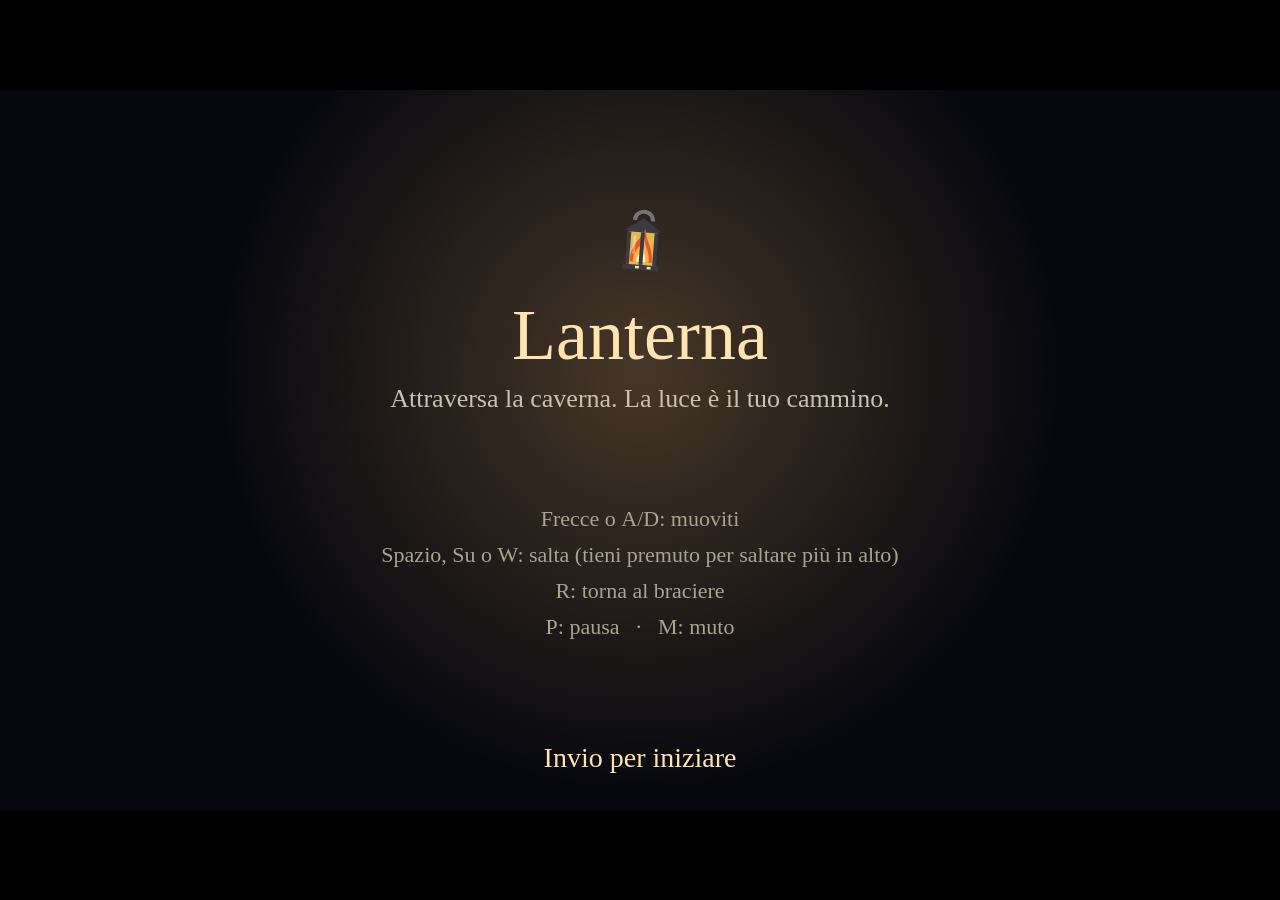
<file: game-studio/prototypes/lanterna-spike-2026-11-15/index.html>
<!doctype html>
<!-- PROTOTYPE - NOT FOR PRODUCTION -->
<!-- Question: La luce che si consuma e si ricarica solo alle fiamme trasforma un platform rilassato in percorsi da ragionare? -->
<!-- Date: 2026-11-15 -->
<html lang="it">
<head>
<meta charset="utf-8">
<meta name="viewport" content="width=device-width, initial-scale=1">
<title>Lanterna</title>
<style>
  html, body { margin: 0; height: 100%; background: #000; overflow: hidden; }
  body { font-variant-numeric: tabular-nums; }
  canvas { display: block; margin: 0 auto; }
</style>
</head>
<body>
<canvas id="game"></canvas>
<script src="config.js"></script>
<script>
'use strict';
// Lanterna: a lantern crosses a dark cave. Every step and every jump spends light; flames refill
// it once per life, braziers refill it and save the spot. An empty lantern goes back to the brazier.

// ---- Built to be checked ----------------------------------------------------------------
const params = new URLSearchParams(location.search);
const tune = new Proxy({}, { get: (_, k) => CONFIG[k].value }); // live: tune.speed is CONFIG.speed.value
const STEP = 1 / 60;            // simulation step in seconds; motion is per second, never per frame
const W = 1280, H = 720;        // logical size
const PIXEL = false;
const FONT = 'Georgia, "Times New Roman", serif';
const TITLE = 'Lanterna';
const CONTROLS = ['Frecce o A/D: muoviti', 'Spazio, Su o W: salta (tieni premuto per saltare più in alto)',
  'R: torna al braciere', 'P: pausa   ·   M: muto'];
const clock = window.GAME_CLOCK || { now: () => performance.now() / 1000 }; // a check may inject one
const CHEAP = params.get('render') === 'cheap';
let seed;
function rng() { // mulberry32; every gameplay random call reads this, never Math.random
  seed = (seed + 0x6D2B79F5) | 0;
  let t = Math.imul(seed ^ (seed >>> 15), seed | 1);
  t ^= t + Math.imul(t ^ (t >>> 7), t | 61);
  return ((t ^ (t >>> 14)) >>> 0) / 4294967296;
}
const events = []; // window.game.events: anything the game wants a run to see
function hash(a, b) { // fixed per-tile detail for drawing; not gameplay
  let h = Math.imul(a * 374761393 + b * 668265263, 1274126177);
  h ^= h >>> 13; h = Math.imul(h, 1103515245);
  return ((h ^ (h >>> 16)) >>> 0) / 4294967296;
}

// ---- Screen ---------------------------------------------------------------------------
const canvas = document.getElementById('game');
const ctx = canvas.getContext('2d');
const dark = document.createElement('canvas'); dark.width = W; dark.height = H;
const dctx = dark.getContext('2d');
function fit() {
  const k = Math.min(innerWidth / W, innerHeight / H);
  const s = PIXEL ? Math.max(1, Math.floor(k)) : k;
  const r = PIXEL ? 1 : s * (devicePixelRatio || 1);
  canvas.width = Math.round(W * r); canvas.height = Math.round(H * r);
  canvas.style.width = Math.round(W * s) + 'px'; canvas.style.height = Math.round(H * s) + 'px';
  canvas.style.marginTop = Math.max(0, Math.floor((innerHeight - H * s) / 2)) + 'px';
  canvas.style.imageRendering = PIXEL ? 'pixelated' : 'auto';
  ctx.setTransform(r, 0, 0, r, 0, 0); ctx.imageSmoothingEnabled = !PIXEL;
}
addEventListener('resize', fit); fit();
function clear(c) { ctx.fillStyle = c; ctx.fillRect(0, 0, W, H); }
function text(s, x, y, size, c, align = 'center') {
  ctx.fillStyle = c; ctx.font = `${size}px ${FONT}`; ctx.textAlign = align;
  ctx.textBaseline = 'middle'; ctx.fillText(s, x, y);
}

// ---- Input ------------------------------------------------------------------------------
const down = new Set(), hit = new Set();
const pressed = code => hit.has(code);
addEventListener('keydown', e => {
  startAudio();
  if (!e.repeat) { down.add(e.code); hit.add(e.code); }
  if (e.code === 'Space' || e.code.startsWith('Arrow')) e.preventDefault();
});
addEventListener('keyup', e => down.delete(e.code));
addEventListener('pointerdown', () => startAudio());
addEventListener('blur', () => down.clear());
const held = (...c) => c.some(k => down.has(k));
const tapped = (...c) => c.some(k => hit.has(k));

// ---- Audio ------------------------------------------------------------------------------
let audio = null, muted = false;
function startAudio() {
  if (!audio) {
    const ac = window.GAME_AUDIO || new (window.AudioContext || window.webkitAudioContext)();
    const out = ac.createGain(); out.gain.value = muted ? 0 : tune.volume;
    out.connect(ac.destination); audio = { ac, out };
  }
  if (audio.ac.state === 'suspended') audio.ac.resume();
}
function setMuted(m) { muted = m; if (audio) audio.out.gain.value = m ? 0 : tune.volume; }
addEventListener('tune', () => setMuted(muted));
function tone(freq, dur, type = 'square', vol = 0.3, delay = 0) {
  if (!audio || muted) return;
  const t = audio.ac.currentTime + delay, o = audio.ac.createOscillator(), g = audio.ac.createGain();
  o.type = type; o.frequency.value = freq;
  g.gain.setValueAtTime(vol, t); g.gain.exponentialRampToValueAtTime(0.001, t + dur);
  o.connect(g).connect(audio.out); o.start(t); o.stop(t + dur);
}
const sfx = {
  jump() { tone(330, 0.12, 'triangle', 0.18); tone(495, 0.1, 'triangle', 0.1, 0.03); },
  land() { tone(110, 0.08, 'sine', 0.2); },
  flame() { [523, 659, 784].forEach((f, i) => tone(f, 0.35, 'sine', 0.16, i * 0.06)); },
  brazier() { [392, 523, 659, 784].forEach((f, i) => tone(f, 0.6, 'sine', 0.14, i * 0.08)); },
  spark() { tone(1046, 0.25, 'sine', 0.15); tone(1568, 0.3, 'sine', 0.08, 0.05); },
  die() { tone(196, 0.5, 'sawtooth', 0.12); tone(98, 0.7, 'sine', 0.2, 0.1); },
  win() { [392, 494, 587, 784, 988].forEach((f, i) => tone(f, 0.8, 'sine', 0.13, i * 0.12)); },
  low() { tone(880, 0.06, 'sine', 0.06); },
};

// ---- The cave (tile units, T px a tile) -------------------------------------------------
const T = 40, COLS = 158, ROWS = 30;
const WORLD_W = COLS * T, WORLD_H = ROWS * T;
// [x, y, w, h] in tiles: the top of a rect is the ground you stand on.
const SOLIDS = [
  [0, 14, 10, 16], [13, 14, 9, 16], [22, 12, 8, 18],             // the way in
  // the high road: ledges over a bed of crystal spikes
  [33, 12, 3, 7], [38, 11, 3, 1], [43, 12, 2, 1], [47, 10, 3, 1], [52, 11, 4, 1],
  [58, 12, 2, 1], [62, 10, 3, 1], [67, 11, 3, 1], [72, 12, 2, 1], [76, 12, 3, 1],
  [81, 12, 26, 7],                                               // where the high road lands
  [36, 17, 45, 2],                                               // the tunnel's roof
  [28, 24, 86, 6],                                               // the low road's floor
  [48, 23, 2, 1], [75, 23, 2, 1], [86, 22, 2, 2],                // rocks in the tunnel
  [110, 21, 4, 1], [107, 18, 3, 1], [110, 15, 4, 1],             // the climb out
  [114, 12, 12, 18],                                             // second brazier
  [129, 11, 3, 1], [134, 10, 3, 1], [139, 11, 3, 1],
  [144, 12, 14, 18],                                             // the door
].map(([x, y, w, h]) => ({ x: x * T, y: y * T, w: w * T, h: h * T }));
const SPIKE_TILES = [];
for (let x = 36; x <= 80; x++) SPIKE_TILES.push([x, 16]);       // under the high road
SPIKE_TILES.push([57, 23], [58, 23], [99, 23], [100, 23]);       // on the tunnel floor
const SPIKES = SPIKE_TILES.map(([x, y]) => ({ x: x * T + 7, y: y * T + T * 0.5, w: T - 14, h: T * 0.5, tx: x, ty: y }));
// a thing stands on row r: its centre is a little above that ground
const FLAME_AT = [[19, 14], [54, 11], [84, 12], [40, 24], [66, 24], [92, 24], [135, 10]];
const BRAZIER_AT = [[3, 14], [27, 12], [117, 12]];
const SPARK_AT = [[48.5, 6.6], [60.5, 8.6], [70.5, 8.2]];
const DOOR = { x: 152 * T, y: 12 * T - 92, w: 56, h: 92 };
const SIGNS = [
  { x: 6.5 * T, y: 9.6 * T, lines: ['Ogni passo e ogni salto', 'consumano luce.'] },
  { x: 6.5 * T, y: 10.6 * T + 24, lines: ['Ferma, la fiamma riposa.'] },
  { x: 25.5 * T, y: 8.6 * T, lines: ['In alto: corto e buio.', 'Giù nel pozzo: lungo, più fiamme.'] },
];
const LOW_ZONE = { x0: 30 * T, x1: 114 * T, y0: 19 * T };

// ---- State ------------------------------------------------------------------------------
let scene, state;
function makeThings() {
  return {
    flames: FLAME_AT.map(([x, y], i) => ({ id: i, x: (x + 0.5) * T, y: y * T, taken: false })),
    braziers: BRAZIER_AT.map(([x, y], i) => ({ id: i, x: (x + 0.5) * T, y: y * T, lit: i === 0 })),
    sparks: SPARK_AT.map(([x, y], i) => ({ id: i, x: x * T, y: y * T, got: false })),
  };
}
function reset() {
  seed = Number(params.get('seed')) || CONFIG.seed;
  const th = makeThings();
  state = {
    t: 0, score: 0, gained: '', deaths: 0, high: false, low: false, won: false,
    ...th, checkpoint: 0,
    p: null, cam: { x: 0, y: 0 }, msg: '', msgT: 0, lowWarn: 0,
  };
  spawn();
  state.cam.x = clamp(state.p.x - W * 0.4, 0, WORLD_W - W);
  state.cam.y = clamp(state.p.y - H * 0.55, 0, WORLD_H - H);
}
function spawn() {
  const b = state.braziers[state.checkpoint];
  state.p = {
    x: b.x + 30, y: b.y - 30, w: 22, h: 30, vx: 0, vy: 0, onGround: true,
    coyote: 0, buffer: 0, light: tune.light_max, dead: 0, face: 1, squash: 0, tilt: 0, alive: true,
  };
  state.flames.forEach(f => { f.taken = false; });            // flames come back with each life
}
const clamp = (v, a, b) => Math.max(a, Math.min(b, v));
const overlap = (a, b) => a.x < b.x + b.w && a.x + a.w > b.x && a.y < b.y + b.h && a.y + a.h > b.y;
function say(m, s = 2.5) { state.msg = m; state.msgT = s; }

// ---- Physics ----------------------------------------------------------------------------
function solidAt(box) {
  if (box.x < 0 || box.x + box.w > WORLD_W) return true;
  for (const s of SOLIDS) if (overlap(box, s)) return s;
  return null;
}
function moveX(p, dx) {
  p.x += dx;
  const s = solidAt(p);
  if (!s) return;
  if (s === true) { p.x = clamp(p.x, 0, WORLD_W - p.w); }
  else p.x = dx > 0 ? s.x - p.w - 0.001 : s.x + s.w + 0.001;
  p.vx = 0;
}
function moveY(p, dy) {
  p.y += dy;
  const s = solidAt(p);
  p.onGround = false;
  if (!s || s === true) return;
  if (dy > 0) { p.y = s.y - p.h - 0.001; p.onGround = true; }
  else p.y = s.y + s.h + 0.001;
  p.vy = 0;
}
function die(cause) {
  const p = state.p;
  if (!p.alive) return;
  p.alive = false; p.dead = 0; state.deaths++;
  events.push({ type: 'death', cause, x: Math.round(p.x / T), t: +state.t.toFixed(2) });
  sfx.die();
  say(cause === 'light' ? 'La lanterna si è spenta.' : cause === 'spikes' ? 'I cristalli hanno rotto il vetro.' : 'Caduta nel buio.', 2);
}

function updatePlay(dt) {
  const p = state.p;
  state.t += dt;
  if (state.msgT > 0) state.msgT -= dt;
  if (!p.alive) {
    p.dead += dt;
    if (p.dead >= tune.respawn_delay) spawn();
    return;
  }
  if (pressed('KeyR')) { die('back'); state.deaths--; return; }
  const left = held('ArrowLeft', 'KeyA'), right = held('ArrowRight', 'KeyD');
  const want = (right ? 1 : 0) - (left ? 1 : 0);
  const sp = tune.speed * T, ac = tune.accel * T;
  if (want) { p.vx = clamp(p.vx + want * ac * dt, -sp, sp); p.face = want; }
  else { const d = ac * dt; p.vx = Math.abs(p.vx) <= d ? 0 : p.vx - Math.sign(p.vx) * d; }

  // forgiving jump: coyote time and a buffered press
  p.coyote = p.onGround ? tune.coyote : p.coyote - dt;
  p.buffer = tapped('Space', 'ArrowUp', 'KeyW') ? tune.jump_buffer : p.buffer - dt;
  const g = tune.gravity * T;
  if (p.buffer > 0 && p.coyote > 0) {
    p.vy = -Math.sqrt(2 * g * tune.jump_height * T);
    p.buffer = 0; p.coyote = 0; p.onGround = false; p.squash = -0.25;
    p.light -= tune.light_per_jump;
    events.push({ type: 'jump', x: +(p.x / T).toFixed(1), light: Math.round(p.light) });
    sfx.jump();
  }
  const jumpHeld = held('Space', 'ArrowUp', 'KeyW');
  if (p.vy < 0 && !jumpHeld) p.vy *= Math.pow(tune.jump_cut, dt * 20); // short hop when let go
  p.vy += g * (p.vy > 0 ? tune.fall_mult : 1) * dt;
  p.vy = Math.min(p.vy, 26 * T);

  const x0 = p.x, wasGround = p.onGround, fallV = p.vy;
  moveX(p, p.vx * dt);
  moveY(p, p.vy * dt);
  if (p.onGround && !wasGround && fallV > 300) { p.squash = Math.min(0.35, fallV / 2600); sfx.land(); }
  p.squash *= Math.pow(0.0005, dt);
  p.tilt += ((-p.vx / (tune.speed * T)) * 0.25 - p.tilt) * Math.min(1, dt * 8);

  // light: spent by sideways travel and by jumps; standing still spends nothing
  p.light -= Math.abs(p.x - x0) / T * tune.light_per_tile;
  if (p.light < tune.light_max * 0.25) {
    state.lowWarn -= dt;
    if (state.lowWarn <= 0) { sfx.low(); state.lowWarn = 0.25 + p.light / tune.light_max * 3; }
  }

  if (p.x > LOW_ZONE.x0 && p.x < LOW_ZONE.x1 && p.y > LOW_ZONE.y0) state.low = true;
  if (p.onGround && p.y < 13 * T && p.x > 32 * T && p.x < 80 * T) state.high = true;

  const body = { x: p.x + 2, y: p.y + 4, w: p.w - 4, h: p.h - 4 };       // fair hurtbox
  for (const f of state.flames) {
    if (!f.taken && Math.abs(f.x - (p.x + p.w / 2)) < 26 && Math.abs(f.y - 20 - (p.y + p.h / 2)) < 34) {
      f.taken = true; p.light = tune.light_max; sfx.flame(); say('Lanterna piena.', 1.2);
      events.push({ type: 'flame', id: f.id });
    }
  }
  state.braziers.forEach((b, i) => {
    if (Math.abs(b.x - (p.x + p.w / 2)) < 34 && Math.abs(b.y - 24 - (p.y + p.h / 2)) < 40) {
      if (p.light < tune.light_max - 0.5 || i !== state.checkpoint) p.light = tune.light_max;
      if (i !== state.checkpoint) {
        state.checkpoint = i; b.lit = true; sfx.brazier(); say('Braciere acceso: si riparte da qui.', 2.2);
        events.push({ type: 'checkpoint', id: i });
      }
    }
  });
  for (const s of state.sparks) {
    if (!s.got && Math.abs(s.x - (p.x + p.w / 2)) < 26 && Math.abs(s.y - (p.y + p.h / 2)) < 30) {
      s.got = true; state.score++; sfx.spark(); say(`Scintilla ${state.score}/3`, 1.4);
      events.push({ type: 'spark', id: s.id });
    }
  }
  if (p.light <= 0) { p.light = 0; die('light'); return; }
  for (const s of SPIKES) if (overlap(body, s)) { die('spikes'); return; }
  if (p.y > WORLD_H + 40) { die('fall'); return; }
  if (overlap(p, DOOR)) {
    state.won = true;
    const road = state.high && state.low ? 'entrambe le vie' : state.high ? 'la via alta' : state.low ? 'la via bassa' : 'nessuna delle due vie';
    state.gained = `Fuori dalla caverna in ${fmtTime(state.t)}`;
    state.road = road;
    events.push({ type: 'win', t: +state.t.toFixed(1), deaths: state.deaths, sparks: state.score, road });
    sfx.win(); scene = 'results';
  }
}
function fmtTime(t) { const m = Math.floor(t / 60), s = Math.floor(t % 60); return `${m}:${String(s).padStart(2, '0')}`; }

function updateCamera(dt) {
  const p = state.p, c = state.cam;
  const tx = clamp(p.x + p.w / 2 - W / 2 + p.face * 140, 0, WORLD_W - W);   // look ahead
  const ty = clamp(p.y + p.h / 2 - H * 0.55, 0, WORLD_H - H);
  c.x += (tx - c.x) * Math.min(1, dt * 3);
  c.y += (ty - c.y) * Math.min(1, dt * (Math.abs(ty - c.y) > 200 ? 5 : 2.5));
}

// ---- Drawing ----------------------------------------------------------------------------
const PAL = {
  bg0: '#07080f', bg1: '#11152a', far: '#161b31', stone: '#2b3142', stoneTop: '#566079',
  stoneDark: '#1b1f2c', crack: '#1a1e29', crystal: '#9fd6ff', crystalDark: '#3f6d93',
  glow: '255,190,110', flame0: '#fff3c4', flame1: '#ffb347', flame2: '#e5572b',
  iron: '#3c3a3f', ironHi: '#77737a', glass: '#ffcf7a', chalk: '#c9c2b0', spark: '#bff4ff',
};
const FAR = [];
{ let h = 0; for (let i = 0; i < 90; i++) { h = hash(i, 7); FAR.push({ x: i * 110 + h * 60, len: 60 + hash(i, 3) * 200, w: 30 + hash(i, 5) * 50 }); } }

function drawBackground(cam) {
  const g = ctx.createLinearGradient(0, 0, 0, H);
  g.addColorStop(0, PAL.bg1); g.addColorStop(1, PAL.bg0);
  ctx.fillStyle = g; ctx.fillRect(0, 0, W, H);
  ctx.fillStyle = PAL.far;
  const px = cam.x * 0.35, py = cam.y * 0.2;
  for (const s of FAR) {                     // far stalactites and stalagmites, parallax
    const x = s.x - px % (110 * 90);
    if (x < -100 || x > W + 100) continue;
    ctx.beginPath(); ctx.moveTo(x - s.w / 2, -py); ctx.lineTo(x, s.len - py); ctx.lineTo(x + s.w / 2, -py); ctx.fill();
    ctx.beginPath(); ctx.moveTo(x + 40 - s.w / 2, H + 80 - py); ctx.lineTo(x + 40, H + 80 - s.len * 0.7 - py); ctx.lineTo(x + 40 + s.w / 2, H + 80 - py); ctx.fill();
  }
}
function drawRock(s) {
  ctx.fillStyle = PAL.stone; ctx.fillRect(s.x, s.y, s.w, s.h);
  const tx0 = s.x / T, ty0 = s.y / T;
  for (let i = 0; i < s.w / T; i++) for (let j = 0; j < Math.min(s.h / T, 6); j++) {
    const h = hash(tx0 + i, ty0 + j);
    ctx.fillStyle = h > 0.5 ? PAL.stoneDark : PAL.crack;
    if (h > 0.62) ctx.fillRect(s.x + i * T + h * 22, s.y + j * T + 10 + h * 14, 8 + h * 10, 3);
    if (h < 0.18) { ctx.beginPath(); ctx.arc(s.x + i * T + 20, s.y + j * T + 22, 3 + h * 10, 0, 7); ctx.fill(); }
  }
  ctx.fillStyle = PAL.stoneTop; ctx.fillRect(s.x, s.y, s.w, 5);                  // worn top edge
  ctx.fillStyle = 'rgba(255,255,255,0.06)'; ctx.fillRect(s.x, s.y + 5, s.w, 3);
  ctx.fillStyle = PAL.stoneDark; ctx.fillRect(s.x, s.y, 3, s.h); ctx.fillRect(s.x + s.w - 3, s.y, 3, s.h);
}
function drawSpike(tx, ty) {
  const x = tx * T, y = (ty + 1) * T;
  const hs = [0.55, 0.9, 0.65];
  for (let k = 0; k < 3; k++) {
    const cx = x + 8 + k * 12, h = T * hs[(k + tx) % 3];
    ctx.fillStyle = PAL.crystalDark;
    ctx.beginPath(); ctx.moveTo(cx - 7, y); ctx.lineTo(cx, y - h); ctx.lineTo(cx + 7, y); ctx.fill();
    ctx.fillStyle = PAL.crystal;
    ctx.beginPath(); ctx.moveTo(cx - 2, y); ctx.lineTo(cx, y - h); ctx.lineTo(cx + 4, y); ctx.fill();
  }
}
function drawFlameShape(x, y, s, t) { // a small fire, base at (x, y), height about 34*s
  const f = Math.sin(t * 13 + x) * 0.12 + Math.sin(t * 7.3 + x * 0.3) * 0.08;
  const layers = [[PAL.flame2, 1], [PAL.flame1, 0.72], [PAL.flame0, 0.42]];
  for (const [c, k] of layers) {
    const h = 34 * s * k * (1 + f), w = 13 * s * k;
    ctx.fillStyle = c; ctx.beginPath();
    ctx.moveTo(x - w, y);
    ctx.bezierCurveTo(x - w * 1.1, y - h * 0.5, x - w * 0.2 + f * 8, y - h * 0.7, x + f * 10, y - h);
    ctx.bezierCurveTo(x + w * 0.3, y - h * 0.6, x + w * 1.1, y - h * 0.45, x + w, y);
    ctx.closePath(); ctx.fill();
  }
}
function drawFlameStand(f, t) {
  // a stone dish on a short stem
  ctx.fillStyle = PAL.stoneTop; ctx.fillRect(f.x - 4, f.y - 10, 8, 10);
  ctx.beginPath(); ctx.ellipse(f.x, f.y - 12, 16, 5, 0, 0, Math.PI * 2); ctx.fill();
  ctx.fillStyle = PAL.stoneDark; ctx.beginPath(); ctx.ellipse(f.x, f.y - 13, 12, 3, 0, 0, Math.PI * 2); ctx.fill();
  if (!f.taken) drawFlameShape(f.x, f.y - 13, 0.9, t);
  else { ctx.fillStyle = '#7a3b22'; for (let i = -1; i <= 1; i++) { ctx.beginPath(); ctx.arc(f.x + i * 5, f.y - 14, 2, 0, 7); ctx.fill(); } }
}
function drawBrazier(b, t) {
  ctx.fillStyle = PAL.iron;
  ctx.fillRect(b.x - 3, b.y - 30, 6, 30);
  ctx.beginPath(); ctx.moveTo(b.x - 18, b.y); ctx.lineTo(b.x - 3, b.y - 14); ctx.lineTo(b.x + 3, b.y - 14); ctx.lineTo(b.x + 18, b.y); ctx.lineTo(b.x + 13, b.y); ctx.lineTo(b.x, b.y - 8); ctx.lineTo(b.x - 13, b.y); ctx.fill();
  ctx.beginPath(); ctx.moveTo(b.x - 22, b.y - 44); ctx.lineTo(b.x + 22, b.y - 44); ctx.lineTo(b.x + 14, b.y - 28); ctx.lineTo(b.x - 14, b.y - 28); ctx.fill();
  ctx.fillStyle = PAL.ironHi; ctx.fillRect(b.x - 22, b.y - 46, 44, 3);
  if (b.lit) drawFlameShape(b.x, b.y - 44, 1.25, t);
  else { ctx.fillStyle = '#4a2a1c'; ctx.fillRect(b.x - 14, b.y - 48, 28, 4); }
}
function drawSpark(s, t) {
  if (s.got) return;
  const y = s.y + Math.sin(t * 2.5 + s.id) * 5, r = 9 + Math.sin(t * 6 + s.id) * 1.5;
  ctx.fillStyle = PAL.spark;
  ctx.beginPath();
  for (let i = 0; i < 8; i++) { const a = i * Math.PI / 4 + t * 0.8, rr = i % 2 ? r * 0.38 : r; ctx.lineTo(s.x + Math.cos(a) * rr, y + Math.sin(a) * rr); }
  ctx.closePath(); ctx.fill();
  ctx.fillStyle = '#ffffff'; ctx.beginPath(); ctx.arc(s.x, y, 2.5, 0, 7); ctx.fill();
}
function drawDoor(t) {
  const d = DOOR;
  ctx.fillStyle = '#1a120c'; ctx.beginPath();
  ctx.moveTo(d.x - 8, d.y + d.h); ctx.lineTo(d.x - 8, d.y + 28); ctx.arc(d.x + d.w / 2, d.y + 28, d.w / 2 + 8, Math.PI, 0); ctx.lineTo(d.x + d.w + 8, d.y + d.h); ctx.fill();
  const g = ctx.createLinearGradient(0, d.y, 0, d.y + d.h);
  g.addColorStop(0, '#fff7da'); g.addColorStop(1, '#ffc768');
  ctx.fillStyle = g; ctx.beginPath();
  ctx.moveTo(d.x, d.y + d.h); ctx.lineTo(d.x, d.y + 28); ctx.arc(d.x + d.w / 2, d.y + 28, d.w / 2, Math.PI, 0); ctx.lineTo(d.x + d.w, d.y + d.h); ctx.fill();
  ctx.fillStyle = 'rgba(120,80,40,0.5)'; ctx.fillRect(d.x + d.w / 2 - 1, d.y + 4, 2, d.h - 4);
}
function drawSigns() {
  for (const s of SIGNS) s.lines.forEach((l, i) => text(l, s.x, s.y + i * 26, 20, PAL.chalk));
}
function drawLantern(p, t) {
  const cx = p.x + p.w / 2, base = p.y + p.h;
  ctx.save(); ctx.translate(cx, base); ctx.rotate(p.tilt);
  const sq = p.squash; ctx.scale(1.3 * (1 + sq * 0.6), 1.3 * (1 - sq)); // drawn larger than its hurtbox
  const lv = p.alive ? clamp(p.light / tune.light_max, 0, 1) : 0;
  // handle ring
  ctx.strokeStyle = PAL.ironHi; ctx.lineWidth = 3; ctx.beginPath(); ctx.arc(0, -38, 7, Math.PI, 0); ctx.stroke();
  // cap and base
  ctx.fillStyle = PAL.iron;
  ctx.beginPath(); ctx.moveTo(-14, -30); ctx.lineTo(0, -40); ctx.lineTo(14, -30); ctx.fill();
  ctx.fillRect(-14, -4, 28, 4); ctx.fillRect(-12, -32, 24, 3);
  // glass
  ctx.fillStyle = lv > 0 ? `rgba(255,${150 + 60 * lv | 0},90,${0.35 + 0.5 * lv})` : '#2a2620';
  ctx.fillRect(-11, -29, 22, 25);
  if (lv > 0) drawFlameShape(0, -6, 0.25 + 0.4 * lv, t);
  // frame bars
  ctx.fillStyle = PAL.iron; ctx.fillRect(-12, -29, 3, 25); ctx.fillRect(9, -29, 3, 25); ctx.fillRect(-1.5, -29, 3, 25);
  ctx.fillStyle = 'rgba(255,255,255,0.35)'; ctx.fillRect(-7, -26, 2, 14);
  // two small eyes on the base plate, looking where it goes
  ctx.fillStyle = '#e8e0c8'; ctx.fillRect(-6 + p.face * 2, -3, 3, 2); ctx.fillRect(3 + p.face * 2, -3, 3, 2);
  ctx.restore();
}
function lightHole(x, y, r, a) {
  const g = dctx.createRadialGradient(x, y, r * 0.15, x, y, r);
  g.addColorStop(0, `rgba(0,0,0,${a})`); g.addColorStop(0.6, `rgba(0,0,0,${a * 0.75})`); g.addColorStop(1, 'rgba(0,0,0,0)');
  dctx.fillStyle = g; dctx.beginPath(); dctx.arc(x, y, r, 0, Math.PI * 2); dctx.fill();
}
function drawDarkness(cam, t) {
  const p = state.p;
  dctx.globalCompositeOperation = 'source-over'; dctx.clearRect(0, 0, W, H);
  dctx.fillStyle = 'rgba(3,4,9,0.94)'; dctx.fillRect(0, 0, W, H);
  dctx.globalCompositeOperation = 'destination-out';
  const lv = p.alive ? clamp(p.light / tune.light_max, 0, 1) : Math.max(0, 1 - p.dead * 4) * 0.1;
  const flick = 1 + Math.sin(t * 17) * 0.015 + Math.sin(t * 5.1) * 0.02;
  if (p.alive || lv > 0) lightHole(p.x + p.w / 2 - cam.x, p.y + p.h / 2 - 12 - cam.y, (tune.view_min + (tune.view_max - tune.view_min) * lv) * flick, 1);
  for (const f of state.flames) if (!f.taken) lightHole(f.x - cam.x, f.y - 24 - cam.y, 120 * flick, 0.9);
  for (const b of state.braziers) lightHole(b.x - cam.x, b.y - 50 - cam.y, (b.lit ? 210 : 70) * flick, b.lit ? 1 : 0.5);
  for (const s of state.sparks) if (!s.got) lightHole(s.x - cam.x, s.y - cam.y, 55, 0.8);
  lightHole(DOOR.x + DOOR.w / 2 - cam.x, DOOR.y + 40 - cam.y, 260, 1);
  for (const s of SIGNS) lightHole(s.x - cam.x, s.y + 14 - cam.y, 190, 0.65);
  ctx.drawImage(dark, 0, 0, W, H);
  // warm tint around the lantern
  const g = ctx.createRadialGradient(p.x - cam.x, p.y - cam.y, 0, p.x - cam.x, p.y - cam.y, 260 * lv + 20);
  g.addColorStop(0, `rgba(${PAL.glow},${0.16 * lv})`); g.addColorStop(1, `rgba(${PAL.glow},0)`);
  ctx.fillStyle = g; ctx.fillRect(0, 0, W, H);
}
function drawWorld(t) {
  const cam = state.cam, cx = Math.round(cam.x), cy = Math.round(cam.y);
  drawBackground(cam);
  ctx.save(); ctx.translate(-cx, -cy);
  const vis = s => s.x + s.w > cx - 50 && s.x < cx + W + 50 && s.y + s.h > cy - 50 && s.y < cy + H + 50;
  for (const s of SOLIDS) if (vis(s)) drawRock(s);
  for (const [tx, ty] of SPIKE_TILES) if (tx * T > cx - T && tx * T < cx + W) drawSpike(tx, ty);
  drawDoor(t);
  drawSigns();
  state.flames.forEach(f => drawFlameStand(f, t));
  state.braziers.forEach(b => drawBrazier(b, t));
  state.sparks.forEach(s => drawSpark(s, t));
  const p = state.p;
  if (p.alive || p.dead < 0.3) drawLantern(p, t);
  if (!p.alive) { // glass shards
    ctx.fillStyle = PAL.glass;
    for (let i = 0; i < 6; i++) { const a = i * 1.05, d = p.dead * 140; ctx.fillRect(p.x + 11 + Math.cos(a) * d, p.y + 10 + Math.sin(a) * d * 0.6 + p.dead * p.dead * 300, 4, 4); }
  }
  ctx.restore();
  drawDarkness(cam, t);
}
function drawHUD() {
  const p = state.p, lv = clamp(p.light / tune.light_max, 0, 1);
  ctx.fillStyle = 'rgba(10,10,16,0.7)'; ctx.fillRect(16, 14, 330, 54);
  text('Luce', 30, 41, 22, PAL.chalk, 'left');
  ctx.fillStyle = '#2a2620'; ctx.fillRect(88, 30, 240, 22);
  const low = lv < 0.25;
  ctx.fillStyle = low ? (Math.sin(state.t * 12) > 0 ? '#ff7a45' : '#b8431f') : '#ffc768';
  ctx.fillRect(88, 30, 240 * lv, 22);
  ctx.fillStyle = 'rgba(255,255,255,0.25)';
  for (let i = 1; i < 10; i++) ctx.fillRect(88 + i * 24, 30, 1, 22);   // each notch is a tenth of a lantern
  ctx.fillStyle = 'rgba(10,10,16,0.7)'; ctx.fillRect(W - 300, 14, 284, 54);
  text(`Scintille ${state.score}/3`, W - 286, 41, 22, PAL.spark, 'left');
  text(fmtTime(state.t), W - 30, 41, 22, PAL.chalk, 'right');
  if (state.msgT > 0) {
    ctx.globalAlpha = clamp(state.msgT, 0, 1);
    text(state.msg, W / 2, H - 56, 26, '#ffe3b0');
    ctx.globalAlpha = 1;
  }
}

// ---- Scenes ------------------------------------------------------------------------------
const scenes = {
  figures: {
    update(dt) { state.t += dt; },
    draw() {
      clear('#1a1d2b');
      const t = state.t, y = 420;
      const items = [
        ['Lanterna (tu)', () => drawLantern({ x: 129, y: y - 30, w: 22, h: 30, light: tune.light_max, alive: true, face: 1, squash: 0, tilt: 0 }, t)],
        ['Fiamma', () => drawFlameStand({ x: 340, y, taken: false }, t)],
        ['Fiamma presa', () => drawFlameStand({ x: 540, y, taken: true }, t)],
        ['Braciere', () => drawBrazier({ x: 740, y, lit: true }, t)],
        ['Cristalli', () => { ctx.save(); ctx.translate(920 - 33 * T + 20 - 20, y - 17 * T); drawSpike(33, 16); ctx.restore(); }],
        ['Scintilla', () => drawSpark({ x: 1120, y: y - 30, got: false, id: 0 }, t)],
      ];
      items.forEach(([name, f], i) => { f(); text(name, 140 + i * 200, y + 50, 22, '#e8e0c8'); });
    },
  },
  title: {
    update(dt) {
      state.t += dt;
      if (pressed('Enter') || pressed('Space')) { reset(); scene = 'play'; }
    },
    draw() {
      clear(PAL.bg0);
      const t = state.t;
      const g = ctx.createRadialGradient(W / 2, H / 3 + 40, 10, W / 2, H / 3 + 40, 420);
      g.addColorStop(0, 'rgba(255,190,110,0.25)'); g.addColorStop(1, 'rgba(255,190,110,0)');
      ctx.fillStyle = g; ctx.fillRect(0, 0, W, H);
      ctx.save(); ctx.translate(W / 2 - 11, H / 3 - 90); ctx.scale(1, 1);
      drawLantern({ x: 0, y: 0, w: 22, h: 30, light: tune.light_max, alive: true, face: 1, squash: 0, tilt: Math.sin(t * 1.5) * 0.08 }, t);
      ctx.restore();
      text(TITLE, W / 2, H / 3 + 10, 72, '#ffe3b0');
      text('Attraversa la caverna. La luce è il tuo cammino.', W / 2, H / 3 + 70, 26, PAL.chalk);
      CONTROLS.forEach((c, i) => text(c, W / 2, H / 2 + 70 + i * 36, 22, '#a9a390'));
      text('Invio per iniziare', W / 2, H - 50, 28, '#ffe3b0');
    },
  },
  play: {
    update(dt) {
      if (pressed('KeyP') || pressed('Escape')) { scene = 'pause'; return; }
      updatePlay(dt); updateCamera(dt);
    },
    draw() { drawWorld(state.t); drawHUD(); },
  },
  pause: {
    update() { if (pressed('KeyP') || pressed('Escape')) scene = 'play'; },
    draw() {
      scenes.play.draw();
      ctx.fillStyle = 'rgba(0,0,0,0.5)'; ctx.fillRect(0, 0, W, H);
      text('Pausa', W / 2, H / 2, 52, '#ffe3b0'); text('P per riprendere', W / 2, H / 2 + 50, 24, PAL.chalk);
    },
  },
  results: {
    update(dt) { state.t2 = (state.t2 || 0) + dt; if (pressed('Enter')) { reset(); scene = 'play'; } },
    draw() {
      drawWorld(state.t);
      ctx.fillStyle = 'rgba(8,8,14,0.78)'; ctx.fillRect(W / 2 - 330, H / 2 - 150, 660, 300);
      text(state.gained, W / 2, H / 2 - 95, 40, '#ffe3b0');
      text(`Hai preso ${state.road}`, W / 2, H / 2 - 35, 26, PAL.chalk);
      text(`Scintille ${state.score}/3   ·   Lanterne spente ${state.deaths}`, W / 2, H / 2 + 10, 26, PAL.spark);
      text('La prossima volta, prova l’altra via.', W / 2, H / 2 + 60, 22, '#a9a390');
      text('Invio per rigiocare', W / 2, H / 2 + 110, 24, '#ffe3b0');
    },
  },
};

// ---- Loop: fixed step, frame time clamped ---------------------------------------------
function step() {
  if (pressed('KeyM')) { setMuted(!muted); hit.delete('KeyM'); }
  scenes[scene].update(STEP); hit.clear();
}
let last, acc = 0, ALPHA = 1;
function tick() {
  const now = clock.now();
  acc += Math.min(now - last, 0.25); last = now;
  while (acc >= STEP) { step(); acc -= STEP; }
  ALPHA = acc / STEP;
  drawFrame();
}
function drawFrame() { scenes[scene].draw(); }
function frame() { tick(); requestAnimationFrame(frame); }
function timer() { if (document.visibilityState === 'visible' && clock.now() - last > 0.1) tick(); }

// ---- What a check can read and drive (?manual=1 stops the loop; players never see it) ----
window.game = {
  get scene() { return scene; },
  get state() { return state; },
  press(code) { hit.add(code); },
  hold(code, on) { on ? down.add(code) : down.delete(code); },
  get events() { return events; },
  step(n = 1, draw = true, alpha = 1) {
    for (let i = 0; i < n; i++) step();
    if (draw) { ALPHA = alpha; drawFrame(); }
  },
};

reset();
scene = params.get('scene') || 'title';
last = clock.now();
if (params.get('manual') === '1') drawFrame();
else { requestAnimationFrame(frame); setInterval(timer, 50); }
</script>
</body>
</html>
</file>
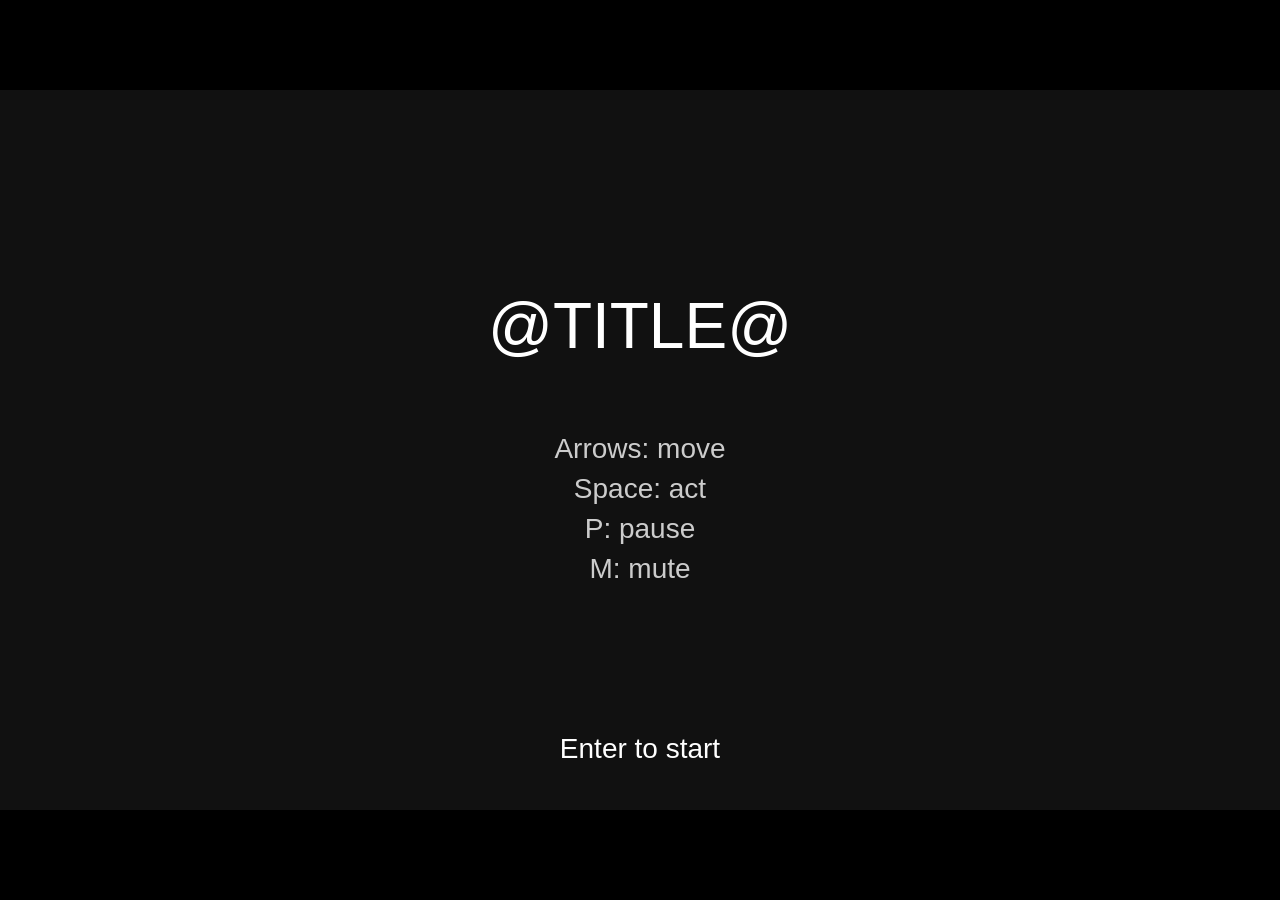
<file: game-studio/.claude/docs/templates/one-shot-lean/index.html>
<!doctype html>
<!-- PROTOTYPE - NOT FOR PRODUCTION -->
<!-- Question: @QUESTION@ -->
<!-- Date: @DATE@ -->
<html lang="en">
<head>
<meta charset="utf-8">
<meta name="viewport" content="width=device-width, initial-scale=1">
<title>@TITLE@</title>
<style>
  html, body { margin: 0; height: 100%; background: #000; overflow: hidden; }
  body { font-variant-numeric: tabular-nums; }
  canvas { display: block; margin: 0 auto; }
</style>
</head>
<body>
<canvas id="game"></canvas>
<script src="config.js"></script>
<script>
'use strict';
// The one-shot's starter: only what the checks read. Keep the fixed step, the clock hook,
// window.game and the play and figures scenes. Everything else is the game's own: replace
// what is marked "the game", and draw every figure in the brief's look, in 2D or with three.js.

// ---- Built to be checked ----------------------------------------------------------------
const params = new URLSearchParams(location.search);
const tune = new Proxy({}, { get: (_, k) => CONFIG[k].value }); // live: tune.speed is CONFIG.speed.value
const STEP = 1 / 60;            // simulation step in seconds; motion is per second, never per frame
const W = 1280, H = 720;        // logical size; a pixel look lowers it and sets PIXEL
const PIXEL = false;            // pixel looks: whole-number scale, no smoothing
const FONT = 'sans-serif';      // the brief's look picks the type
const TITLE = '@TITLE@';
const CONTROLS = ['Arrows: move', 'Space: act', 'P: pause', 'M: mute']; // shown on the title screen
const clock = window.GAME_CLOCK || { now: () => performance.now() / 1000 }; // a check may inject one
const CHEAP = params.get('render') === 'cheap'; // a headless shot or check: 3D draws cheap; players never see it
let seed;
function rng() { // mulberry32; every gameplay random call reads this, never Math.random
  seed = (seed + 0x6D2B79F5) | 0;
  let t = Math.imul(seed ^ (seed >>> 15), seed | 1);
  t ^= t + Math.imul(t ^ (t >>> 7), t | 61);
  return ((t ^ (t >>> 14)) >>> 0) / 4294967296;
}
const events = []; // window.game.events: anything the game wants a run to see

// ---- Screen ---------------------------------------------------------------------------
const canvas = document.getElementById('game');
const ctx = canvas.getContext('2d');
function fit() { // fills the window at any size and pixel ratio
  const k = Math.min(innerWidth / W, innerHeight / H);
  const s = PIXEL ? Math.max(1, Math.floor(k)) : k;
  const r = PIXEL ? 1 : s * (devicePixelRatio || 1);
  canvas.width = Math.round(W * r); canvas.height = Math.round(H * r);
  canvas.style.width = Math.round(W * s) + 'px'; canvas.style.height = Math.round(H * s) + 'px';
  canvas.style.marginTop = Math.max(0, Math.floor((innerHeight - H * s) / 2)) + 'px';
  canvas.style.imageRendering = PIXEL ? 'pixelated' : 'auto';
  ctx.setTransform(r, 0, 0, r, 0, 0); ctx.imageSmoothingEnabled = !PIXEL;
}
addEventListener('resize', fit); fit();
function clear(c) { ctx.fillStyle = c; ctx.fillRect(0, 0, W, H); }
function text(s, x, y, size, c, align = 'center') {
  ctx.fillStyle = c; ctx.font = `${size}px ${FONT}`; ctx.textAlign = align;
  ctx.textBaseline = 'middle'; ctx.fillText(s, x, y);
}

// ---- Input: keys by position (event.code), OS key repeat ignored ------------------------
const down = new Set(), hit = new Set();
const pressed = code => hit.has(code); // true for one step after the key goes down
addEventListener('keydown', e => {
  startAudio();
  if (!e.repeat) { down.add(e.code); hit.add(e.code); }
  if (e.code === 'Space' || e.code.startsWith('Arrow')) e.preventDefault();
});
addEventListener('keyup', e => down.delete(e.code));
addEventListener('pointerdown', () => startAudio());
addEventListener('blur', () => down.clear());

// ---- Audio: started on first input, mute on M --------------------------------------------
let audio = null, muted = false;
function startAudio() {
  if (!audio) {
    const ac = window.GAME_AUDIO || new (window.AudioContext || window.webkitAudioContext)(); // a check may inject one
    const out = ac.createGain(); out.gain.value = muted ? 0 : tune.volume;
    out.connect(ac.destination); audio = { ac, out };
  }
  if (audio.ac.state === 'suspended') audio.ac.resume();
}
function setMuted(m) { muted = m; if (audio) audio.out.gain.value = m ? 0 : tune.volume; }
addEventListener('tune', () => setMuted(muted)); // the tweak panel (an add-on), when added, moved a value: the volume follows
function tone(freq, dur, type = 'square', vol = 0.3) {
  if (!audio || muted) return;
  const t = audio.ac.currentTime, o = audio.ac.createOscillator(), g = audio.ac.createGain();
  o.type = type; o.frequency.value = freq;
  g.gain.setValueAtTime(vol, t); g.gain.exponentialRampToValueAtTime(0.001, t + dur);
  o.connect(g).connect(audio.out); o.start(t); o.stop(t + dur);
}

// ---- Scenes: keep only the day-one screens the brief calls for ----------------------------
// title: always. pause: real-time games. over: hard failure. results: a game with an end.
// figures: every enemy kind and unit side by side, for the outline check (?scene=figures).
// The checks look for play by name.
let scene, state;
function reset() {
  seed = Number(params.get('seed')) || CONFIG.seed;
  // state.gained: what this run gained or learned, the high the ending shows.
  state = { t: 0, score: 0, gained: '' }; // the game
}
const scenes = {
  figures: {
    update(dt) { state.t += dt; },
    draw() { clear('#000'); /* the game: each enemy kind and unit, its name under it, in play's look */ },
  },
  title: {
    update() { if (pressed('Enter') || pressed('Space')) { reset(); scene = 'play'; } },
    draw() {
      clear('#111'); text(TITLE, W / 2, H / 3, 64, '#fff');
      CONTROLS.forEach((c, i) => text(c, W / 2, H / 2 + i * 40, 28, '#ccc'));
      text('Enter to start', W / 2, H - 60, 28, '#fff');
    },
  },
  play: {
    update(dt) {
      if (pressed('KeyP') || pressed('Escape')) { scene = 'pause'; return; }
      state.t += dt; // the game
    },
    draw() {
      clear('#000'); /* the game: the world, every figure drawn in the brief's look */
      text(`${state.score}`, 24, 32, 28, '#fff', 'left'); /* the HUD */
    },
  },
  pause: {
    update() { if (pressed('KeyP') || pressed('Escape')) scene = 'play'; },
    draw() { scenes.play.draw(); text('Paused', W / 2, H / 2, 48, '#fff'); },
  },
  over: {
    update() { if (pressed('KeyR') || pressed('Enter')) { reset(); scene = 'play'; } },
    draw() {
      scenes.play.draw(); text(state.gained || 'Game over', W / 2, H / 2 - 24, 48, '#fff');
      text('R to restart', W / 2, H / 2 + 40, 28, '#ccc');
    },
  },
  results: {
    update() { if (pressed('Enter')) { reset(); scene = 'play'; } },
    draw() {
      scenes.play.draw(); text(state.gained || `Score ${state.score}`, W / 2, H / 2 - 24, 48, '#fff');
      text(`Score ${state.score}: Enter to play again`, W / 2, H / 2 + 40, 28, '#ccc');
    },
  },
};

// ---- Loop: fixed step, frame time clamped ---------------------------------------------
function step() {
  if (pressed('KeyM')) { setMuted(!muted); hit.delete('KeyM'); }
  scenes[scene].update(STEP); hit.clear();
}
let last, acc = 0, ALPHA = 1; // ALPHA: how far the frame is between the last two steps
function tick() {
  const now = clock.now();
  acc += Math.min(now - last, 0.25); last = now; // a stall never fast-forwards the game
  while (acc >= STEP) { step(); acc -= STEP; }
  ALPHA = acc / STEP; // draw between steps, so the view never judders
  drawFrame();
}
function drawFrame() { scenes[scene].draw(); }
function frame() { tick(); requestAnimationFrame(frame); }
// A headless browser on a time budget runs timers but almost no animation frames: a timer
// ticks when no frame has come for 100 ms on a visible page; a hidden tab stays paused.
function timer() { if (document.visibilityState === 'visible' && clock.now() - last > 0.1) tick(); }

// ---- What a check can read and drive (?manual=1 stops the loop; players never see it) ----
window.game = {
  get scene() { return scene; },
  get state() { return state; },
  press(code) { hit.add(code); },
  hold(code, on) { on ? down.add(code) : down.delete(code); },
  get events() { return events; }, // the loop steps; a check empties it
  step(n = 1, draw = true, alpha = 1) {
    for (let i = 0; i < n; i++) step();
    if (draw) { ALPHA = alpha; drawFrame(); }
  },
};

reset();
scene = params.get('scene') || 'title';
last = clock.now();
if (params.get('manual') === '1') drawFrame();
else { requestAnimationFrame(frame); setInterval(timer, 50); }
</script>
</body>
</html>
</file>
